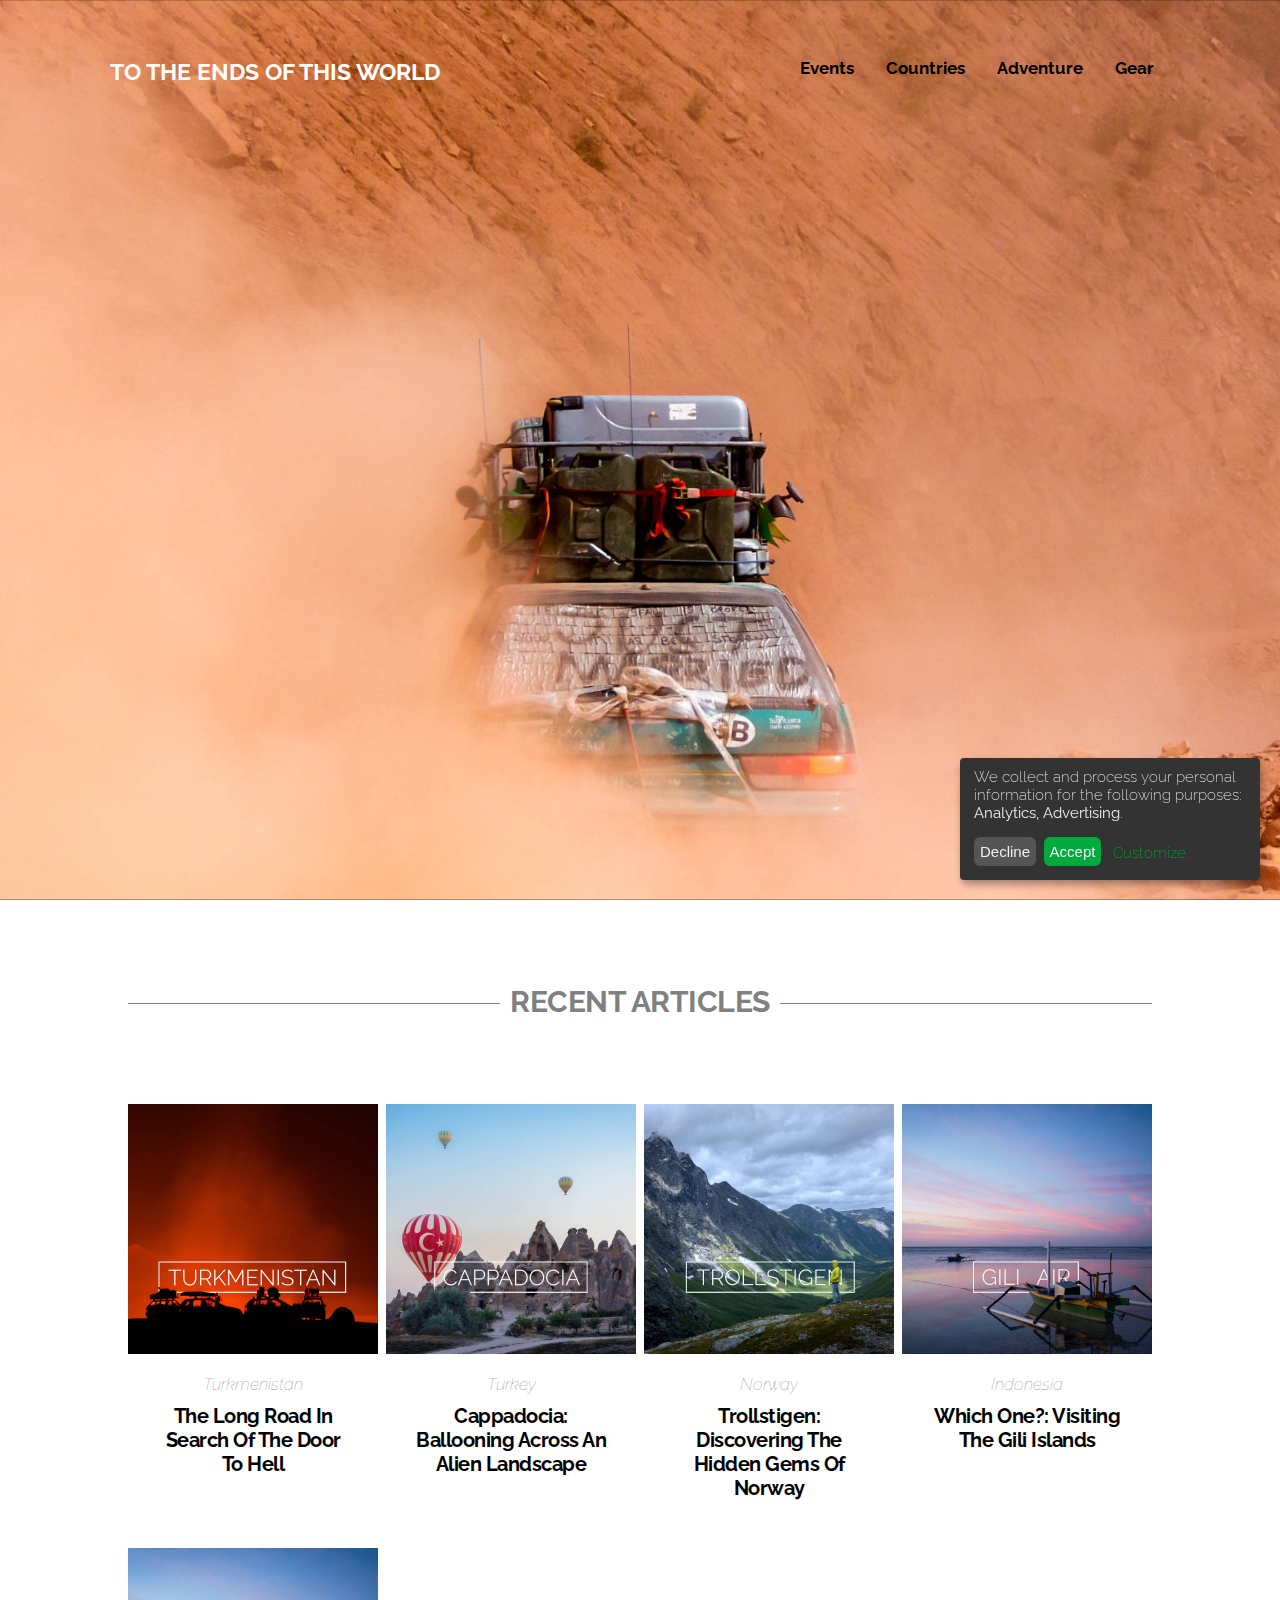
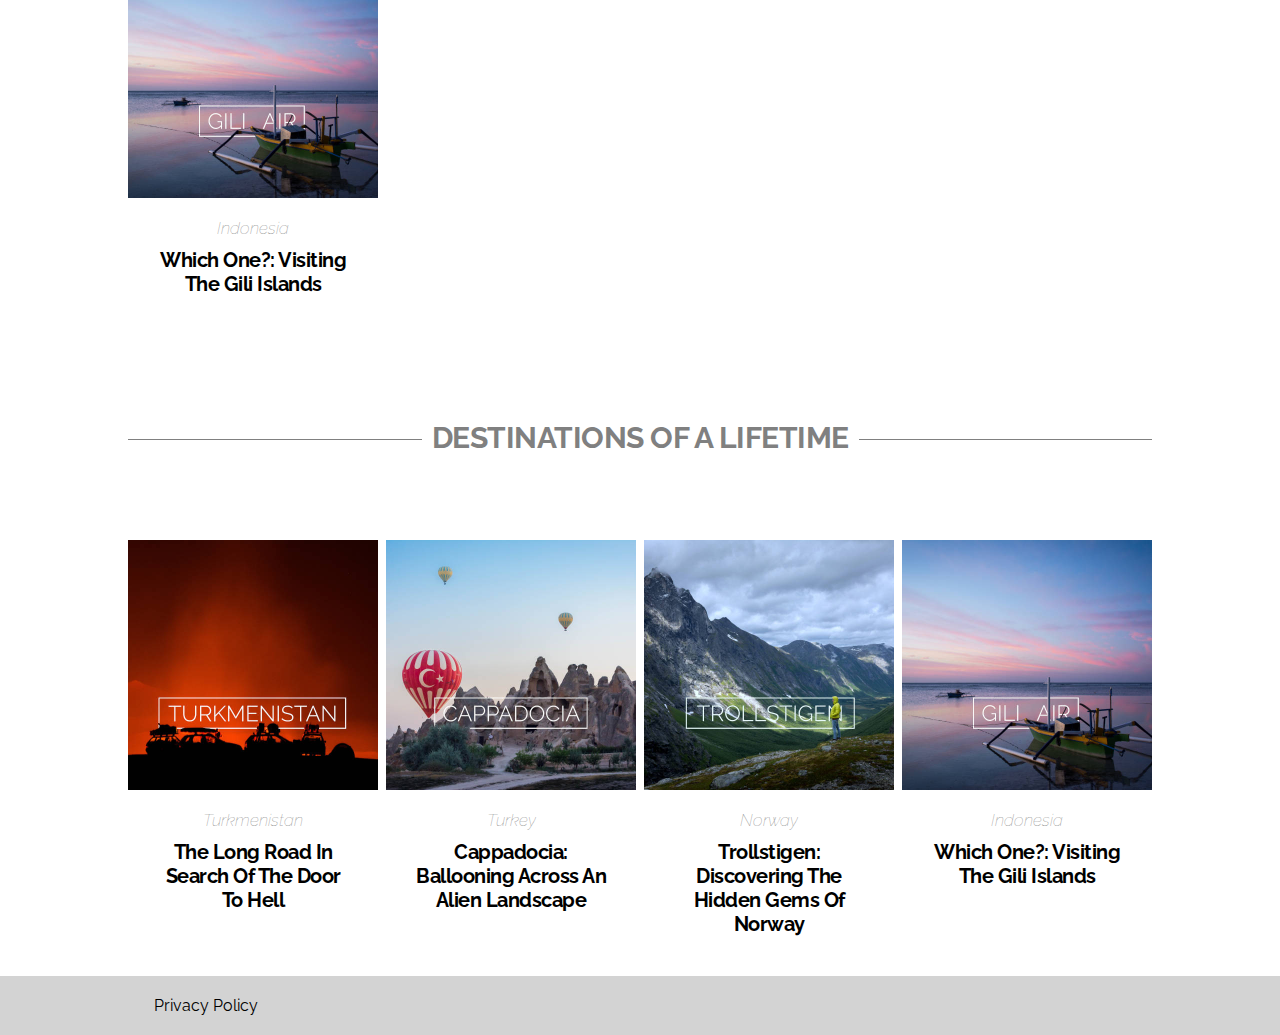
<file: index.html>
<!DOCTYPE html>
<html>
<head>
    
    <!-- Global site tag (gtag.js) - Google Analytics -->
    <script async type="text/plain"
              data-type="text/javascript"
              data-name="googleAnalytics" 
              data-src="https://www.googletagmanager.com/gtag/js?id=UA-96216930-2">
    </script>
    <script>
      window.dataLayer = window.dataLayer || [];
      function gtag(){dataLayer.push(arguments);}
      gtag('js', new Date());

      gtag('config', 'UA-96216930-2');
    </script>
    
    
    
    <title>To The Ends Of This World</title>
    <script defer type="application/javascript" src="config.js"></script>
    <script defer type="application/javascript" src="klaro.js"></script>
    <link rel="stylesheet" type="text/css" href="style.css">
    <link href="https://fonts.googleapis.com/css?family=Raleway:400,700, 500i&display=swap" rel="stylesheet">
    <link rel="stylesheet" href="https://cdnjs.cloudflare.com/ajax/libs/font-awesome/4.7.0/css/font-awesome.min.css">
    <meta charset="utf-8">
    <script data-ad-client="ca-pub-9101788698034894" async src="https://pagead2.googlesyndication.com/pagead/js/adsbygoogle.js"></script>
</head>
    
<body>
    
    <div class="indexNavImage">
        <div class="indexNavImageWrapper" style="background-image: url('Images/ToTheEndsOfThisWorld-alt-2x1.jpg'); background-size: auto 100vh; height: 100vh; background-repeat: no-repeat; background-position: center";>
            
            <div class="logo" >
                <a href="index.html">To the ends of this world</a>
            </div>
            
            <div class="topnav" id="myTopnav">
                <a href="gear.html">Gear</a>
                <a href="adventure.html">Adventure</a>
                <a href="countries.html">Countries</a>
                <a href=".html">Events</a>
                <a href="javascript:void(0);" class="icon" onclick="myFunction()">
                    <i class="fa fa-bars"></i>
                </a>
            </div>

            <script>
                function myFunction() {
                var x = document.getElementById("myTopnav");
                if (x.className === "topnav") {
                    x.className += " responsive";
                } else {
                    x.className = "topnav";
                    }
                }
            </script>   
            
        </div>
    </div>
   
    <div class="content">
        
        <div class="lineText">
            <h1><span>Recent Articles</span></h1>
        </div>
                
        <section class="grid-index">
          <div class="grid-container-index">
           <!--  <div class="grid-index-words">
              <h1 class="index-title">Let's <span>Travel</span></h1>
            </div>-->
            <figure class="grid-index-indiv">
                  <img src="Images/turkmenistan/turkmenistan-square.jpg" alt="">
                  <figcaption>
                        <h2 class="name"></h2>
                  </figcaption>
                  <div class="grid-index-indiv-country">
                        <h2>Turkmenistan</h2>
                  </div>
                  <div class="grid-index-indiv-title">    
                        <h1>The long road in search of the door to hell</h1>
                  </div><!-- 
                  <div class="grid-index-indiv-read">    
                        <h3>READ ON</h3>
                  </div>-->
            </figure>
            <figure class="grid-index-indiv">
                  <img src="Images/Turkey/Cappadocia/Cappadocia-square.jpg" alt="">
                  <figcaption>
                        <h2 class="name"></h2>
                  </figcaption>
                  <div class="grid-index-indiv-country">
                        <h2>turkey</h2>
                  </div>
                  <div class="grid-index-indiv-title">    
                        <h1>Cappadocia: Ballooning across an alien landscape</h1>
                  </div><!-- 
                  <div class="grid-index-indiv-read">    
                        <h3>READ ON</h3>
                  </div>-->
            </figure>
            <figure class="grid-index-indiv">
                  <img src="Images/Norway/Trollstigen/trollstigen-square.jpg" alt="">
                  <figcaption>
                        <h2 class="name"></h2>
                  </figcaption>
                  <div class="grid-index-indiv-country">
                        <h2>Norway</h2>
                  </div>
                  <div class="grid-index-indiv-title">    
                        <h1>Trollstigen: discovering the hidden gems of norway</h1>
                  </div><!-- 
                  <div class="grid-index-indiv-read">    
                        <h3>READ ON</h3>
                  </div>-->
            </figure>
            <figure class="grid-index-indiv">
                  <img src="Images/Indonesia/giliAir/Gili-air-square.jpg" alt="">
                  <figcaption>
                        <h2 class="name"></h2>
                  </figcaption>
                  <div class="grid-index-indiv-country">
                        <h2>Indonesia</h2>
                  </div>
                  <div class="grid-index-indiv-title">    
                        <h1>Which one?: Visiting the gili islands</h1>
                  </div><!-- 
                  <div class="grid-index-indiv-read">    
                        <h3>READ ON</h3>
                  </div>-->
            </figure>
              <figure class="grid-index-indiv">
                  <img src="Images/Indonesia/giliAir/Gili-air-square.jpg" alt="">
                  <figcaption>
                        <h2 class="name"></h2>
                  </figcaption>
                  <div class="grid-index-indiv-country">
                        <h2>Indonesia</h2>
                  </div>
                  <div class="grid-index-indiv-title">    
                        <h1>Which one?: Visiting the gili islands</h1>
                  </div><!-- 
                  <div class="grid-index-indiv-read">    
                        <h3>READ ON</h3>
                  </div>-->
            </figure>
          </div>
        </section>      
              
    </div>
        
    <div class="content"> 
        <div class="lineText">
            <h1><span>Destinations of a Lifetime</span></h1>
        </div>
        
        <section class="grid-index">
          <div class="grid-container-index">
           <!--  <div class="grid-index-words">
              <h1 class="index-title">Let's <span>Travel</span></h1>
            </div>-->
            <figure class="grid-index-indiv">
                  <img src="Images/turkmenistan/turkmenistan-square.jpg" alt="">
                  <figcaption>
                        <h2 class="name"></h2>
                  </figcaption>
                  <div class="grid-index-indiv-country">
                        <h2>Turkmenistan</h2>
                  </div>
                  <div class="grid-index-indiv-title">    
                        <h1>The long road in search of the door to hell</h1>
                  </div><!-- 
                  <div class="grid-index-indiv-read">    
                        <h3>READ ON</h3>
                  </div>-->
            </figure>
            <figure class="grid-index-indiv">
                  <img src="Images/Turkey/Cappadocia/Cappadocia-square.jpg" alt="">
                  <figcaption>
                        <h2 class="name"></h2>
                  </figcaption>
                  <div class="grid-index-indiv-country">
                        <h2>turkey</h2>
                  </div>
                  <div class="grid-index-indiv-title">    
                        <h1>Cappadocia: Ballooning across an alien landscape</h1>
                  </div><!-- 
                  <div class="grid-index-indiv-read">    
                        <h3>READ ON</h3>
                  </div>-->
            </figure>
            <figure class="grid-index-indiv">
                  <img src="Images/Norway/Trollstigen/trollstigen-square.jpg" alt="">
                  <figcaption>
                        <h2 class="name"></h2>
                  </figcaption>
                  <div class="grid-index-indiv-country">
                        <h2>Norway</h2>
                  </div>
                  <div class="grid-index-indiv-title">    
                        <h1>Trollstigen: discovering the hidden gems of norway</h1>
                  </div><!-- 
                  <div class="grid-index-indiv-read">    
                        <h3>READ ON</h3>
                  </div>-->
            </figure>
            <figure class="grid-index-indiv">
                  <img src="Images/Indonesia/giliAir/Gili-air-square.jpg" alt="">
                  <figcaption>
                        <h2 class="name"></h2>
                  </figcaption>
                  <div class="grid-index-indiv-country">
                        <h2>Indonesia</h2>
                  </div>
                  <div class="grid-index-indiv-title">    
                        <h1>Which one?: Visiting the gili islands</h1>
                  </div><!-- 
                  <div class="grid-index-indiv-read">    
                        <h3>READ ON</h3>
                  </div>-->
            </figure>
          </div>
        </section>
    </div>
    
    <!--
    <div class="indexImage">
        <div class="indexImageWrapper">
            <a href="#"><img src="Images/turkmenistan/turkmenistan-short-no-text.png" alt="Turkmenistan"></a>
        </div>
        <div class="indexImageSectionTextOverlay">
            <h1>But I must explain to you how all this mistaken idea of denouncing pleasure and praising pain was born and I will give you a complete account of the system, and expound the actual teachings of the great explorer of the truth, the master-builder of human happiness. No one rejects, dislikes, or avoids pleasure itself, because it is pleasure, but because those who do not know how to pursue pleasure rationally encounter consequences that are extremely painful. Nor again is there anyone who loves or pursues or desires to obtain pain of itself, because it is pain, but because occasionally circumstances occur in which toil and pain can procure him some great pleasure. To take a trivial example, which of us...</h1>
        </div>
        <div class="indexImageSectionText">
            <h1>Turkmenistan: The long road in search of the door to hell</h1>
        </div>
    </div>
  
          -->      
    
 
<div class="footer">
    <div class="footerNav" id="myFooterNav">
        <a href="privacy.html">Privacy Policy</a>
    </div>
</div>
    
</body>
</html>
</file>
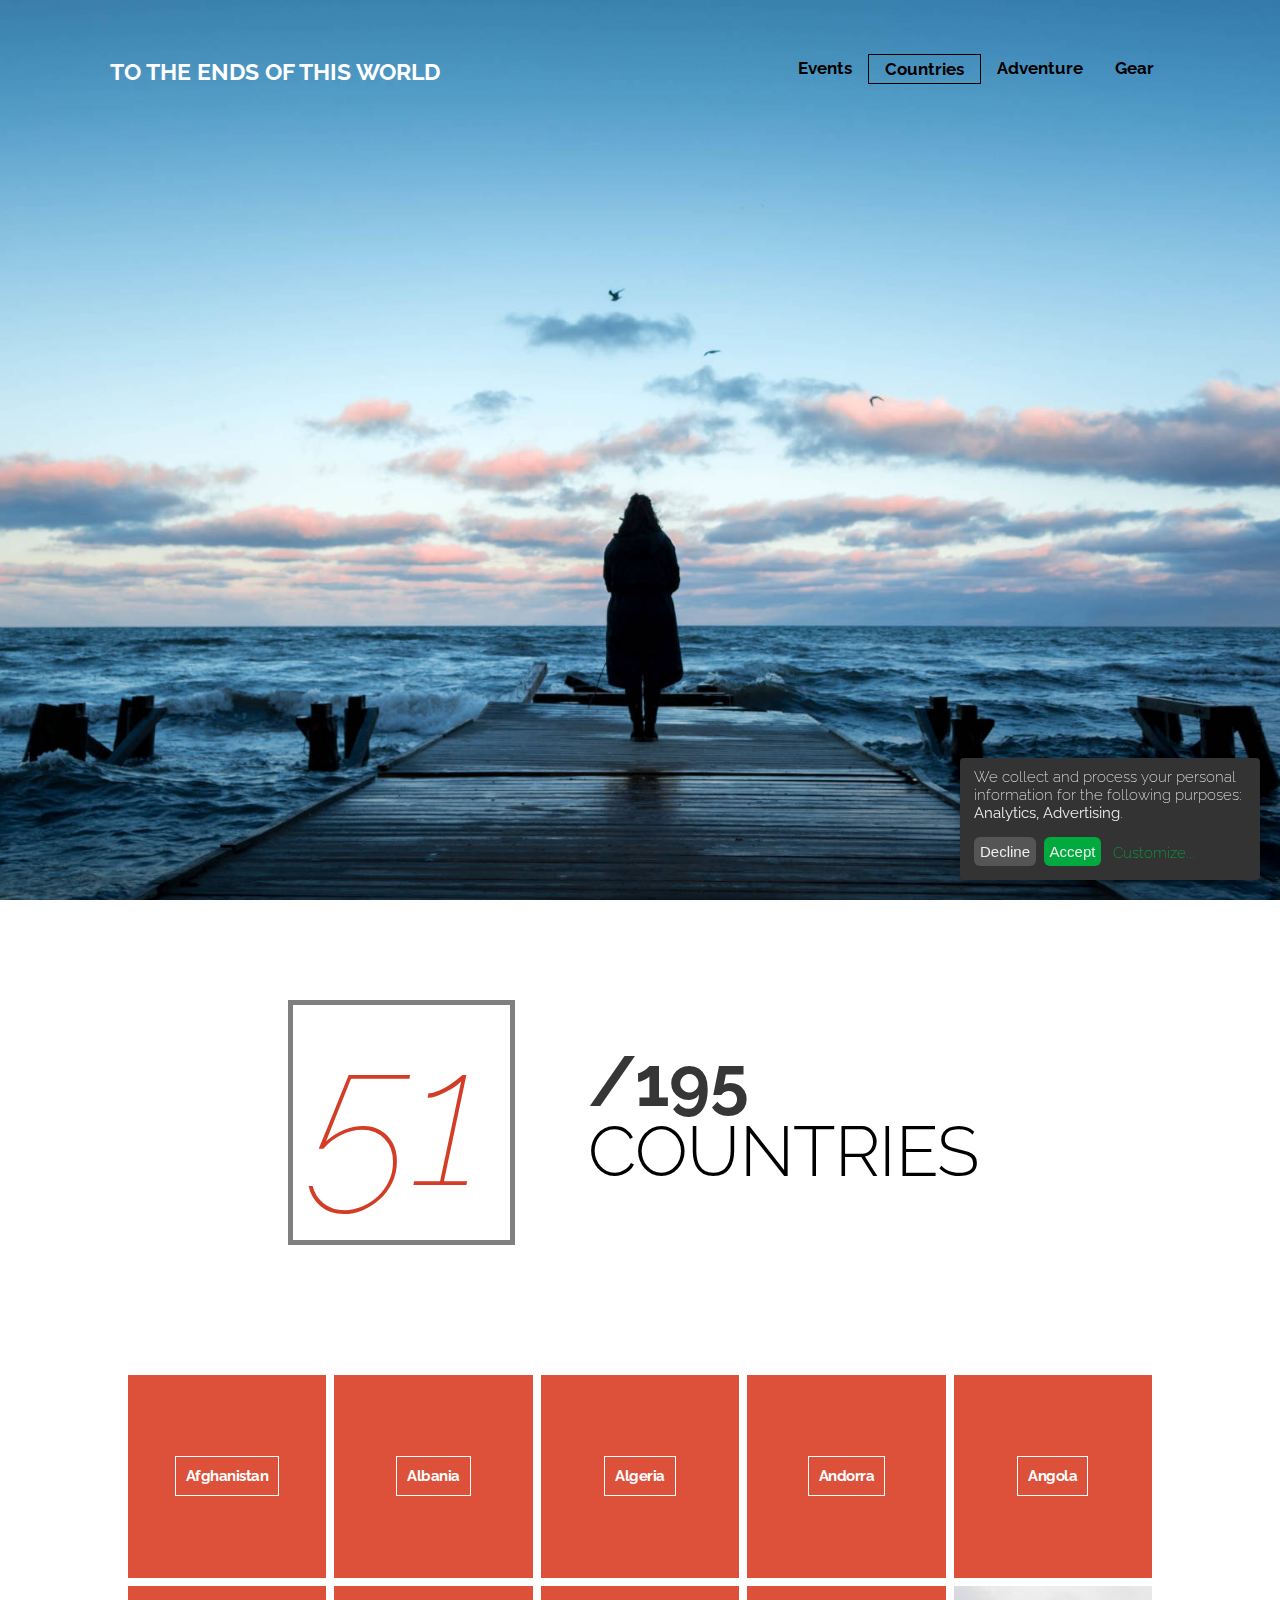
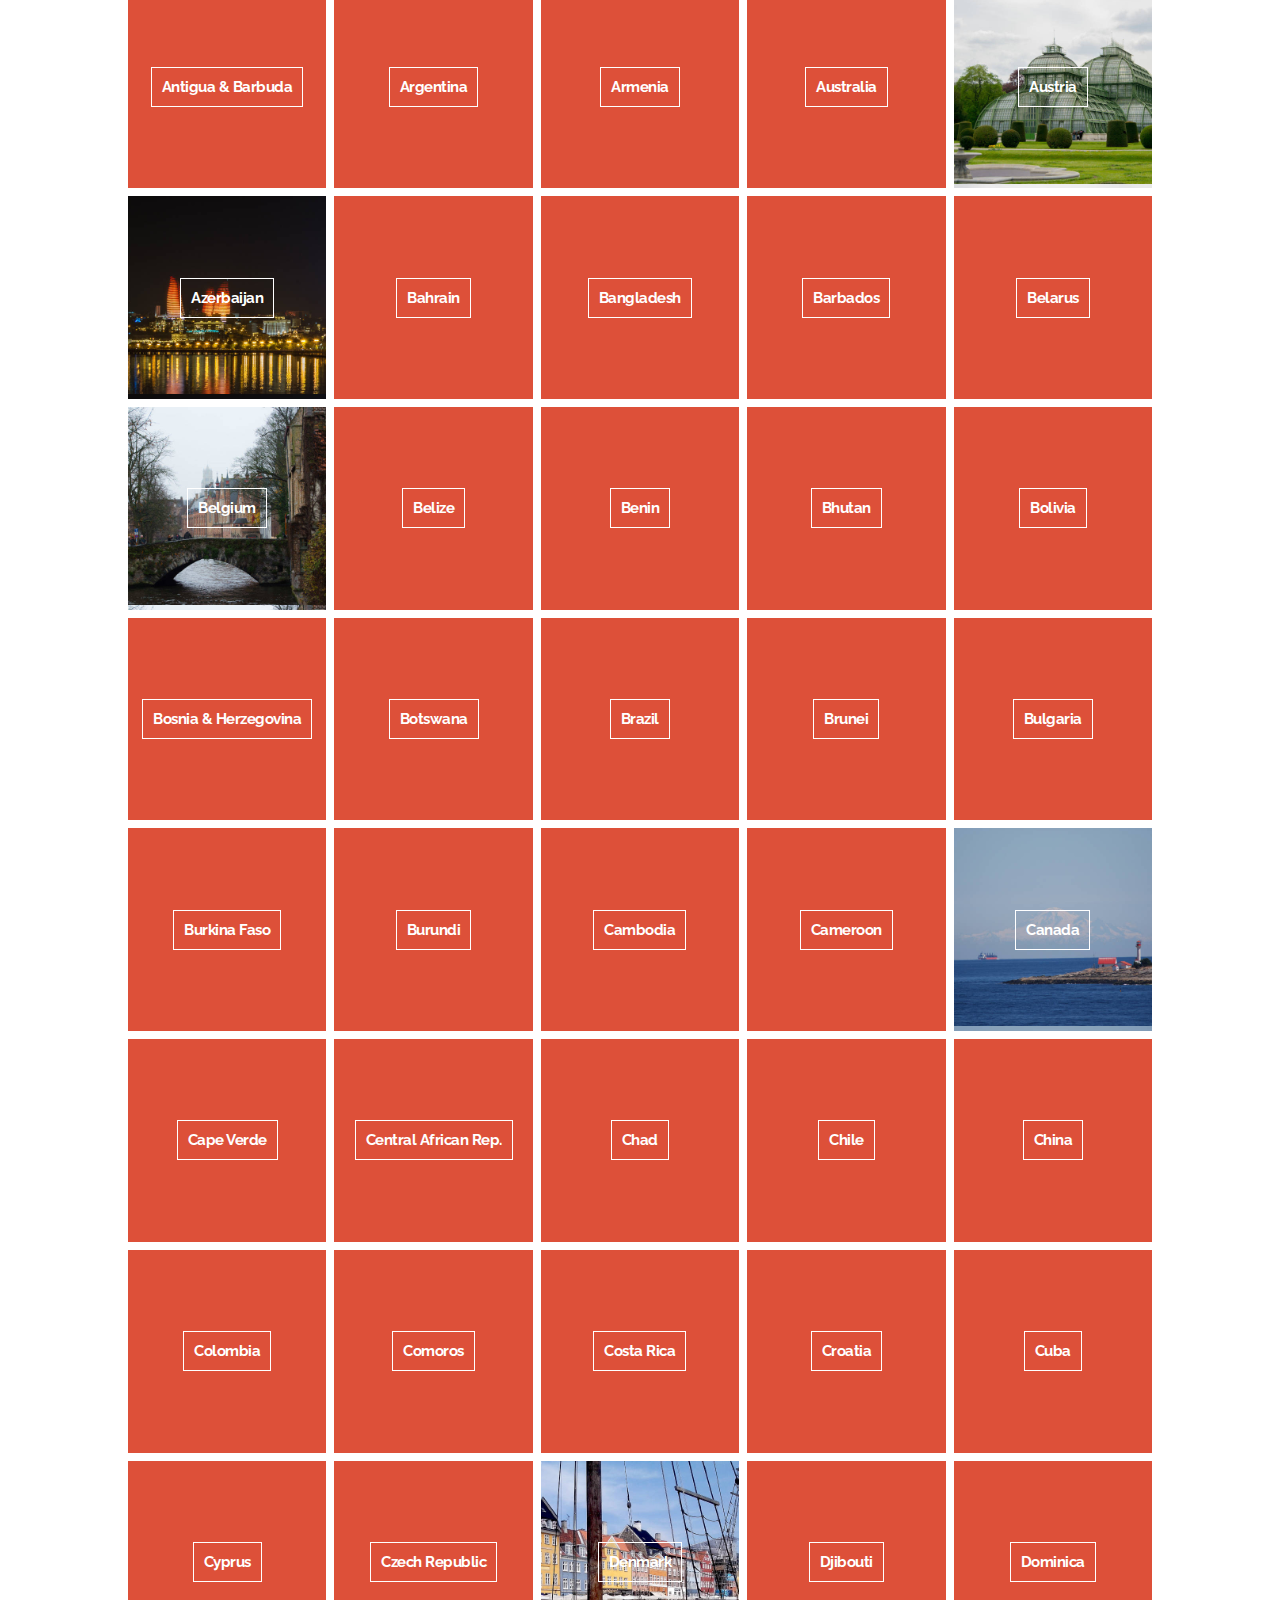
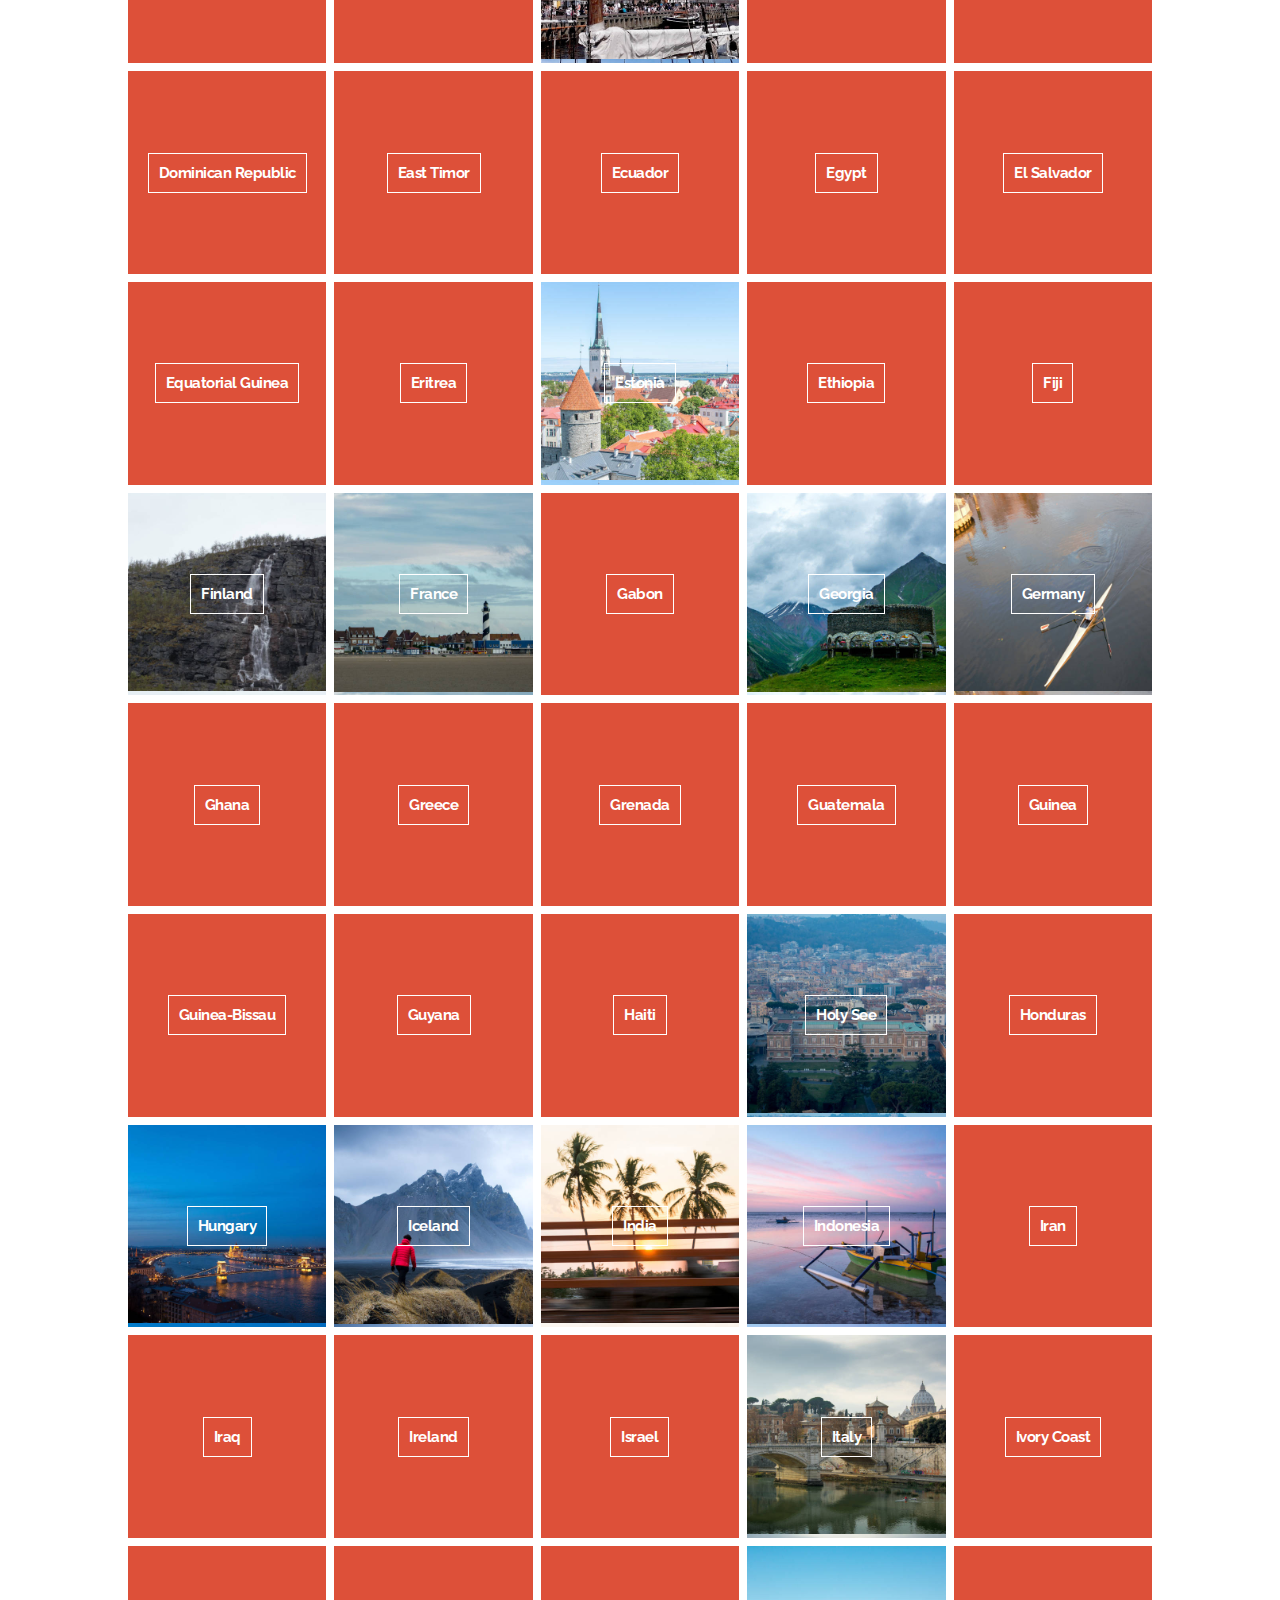
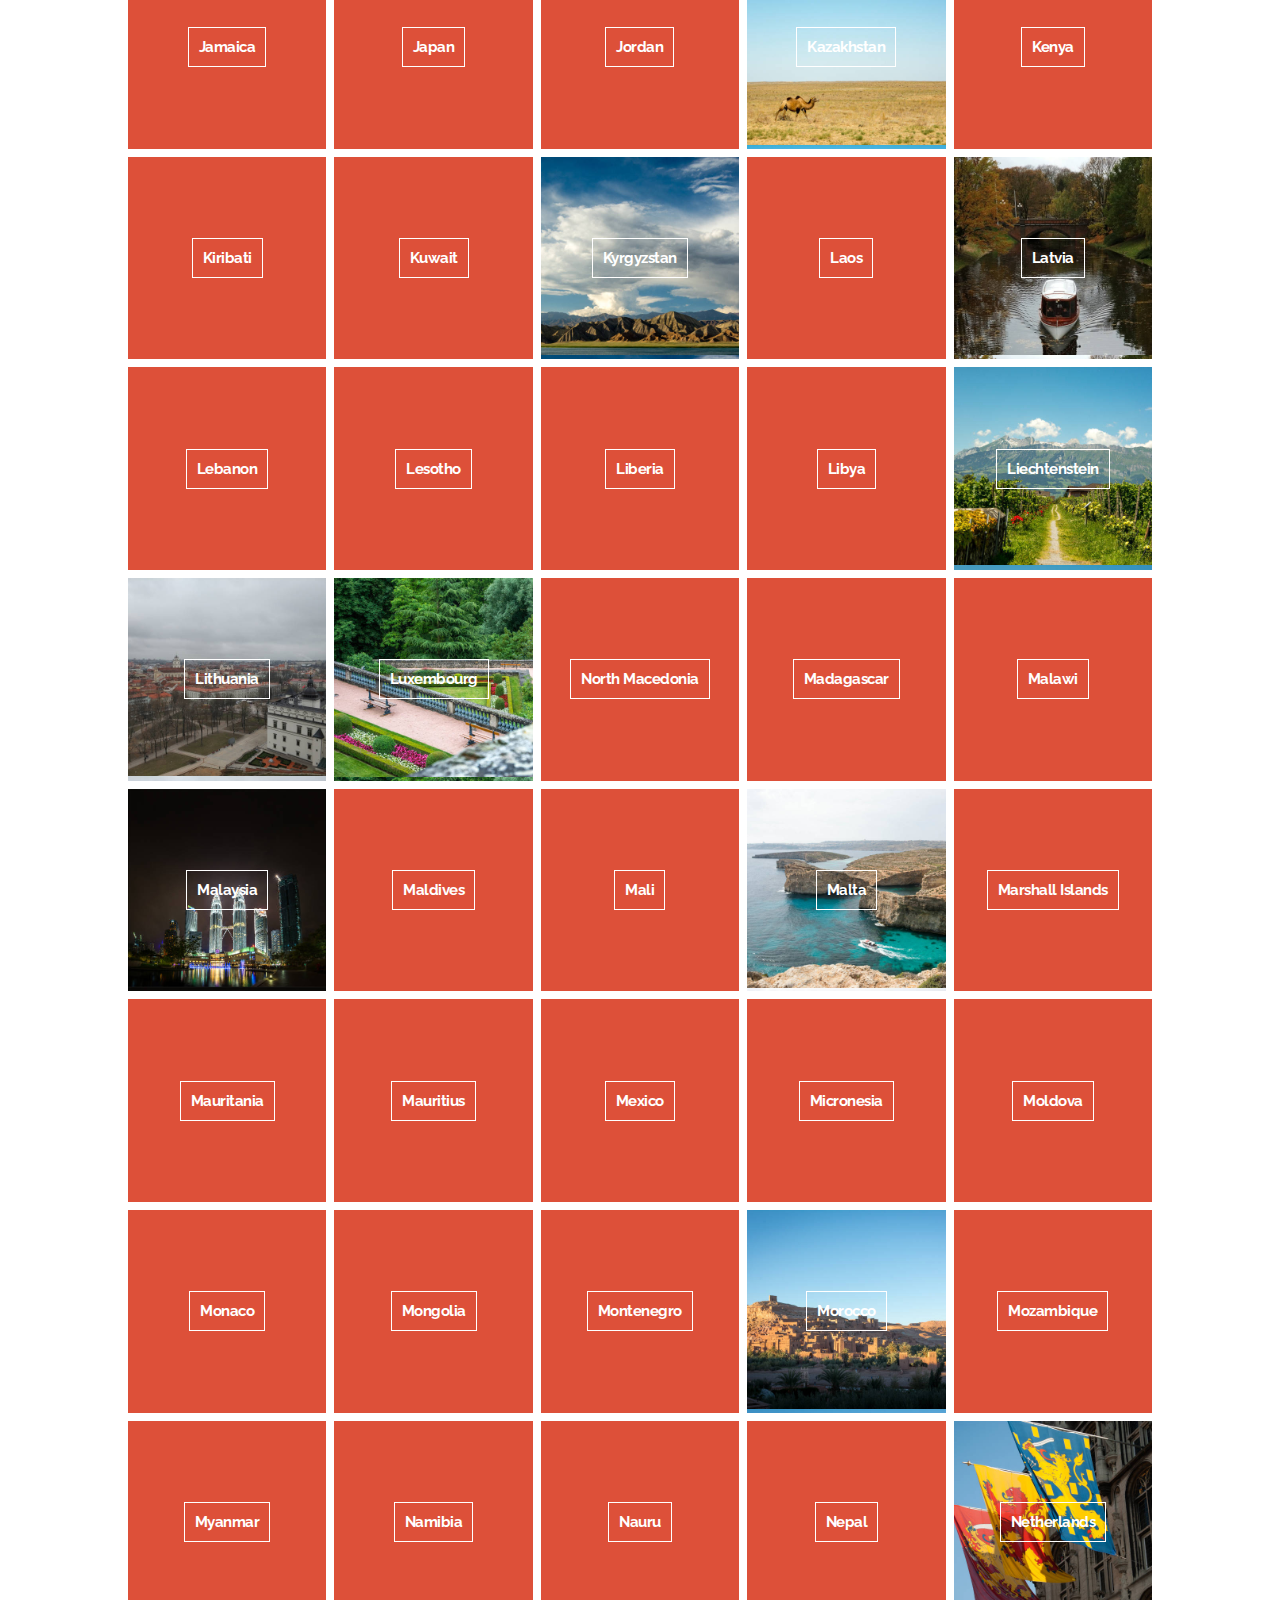
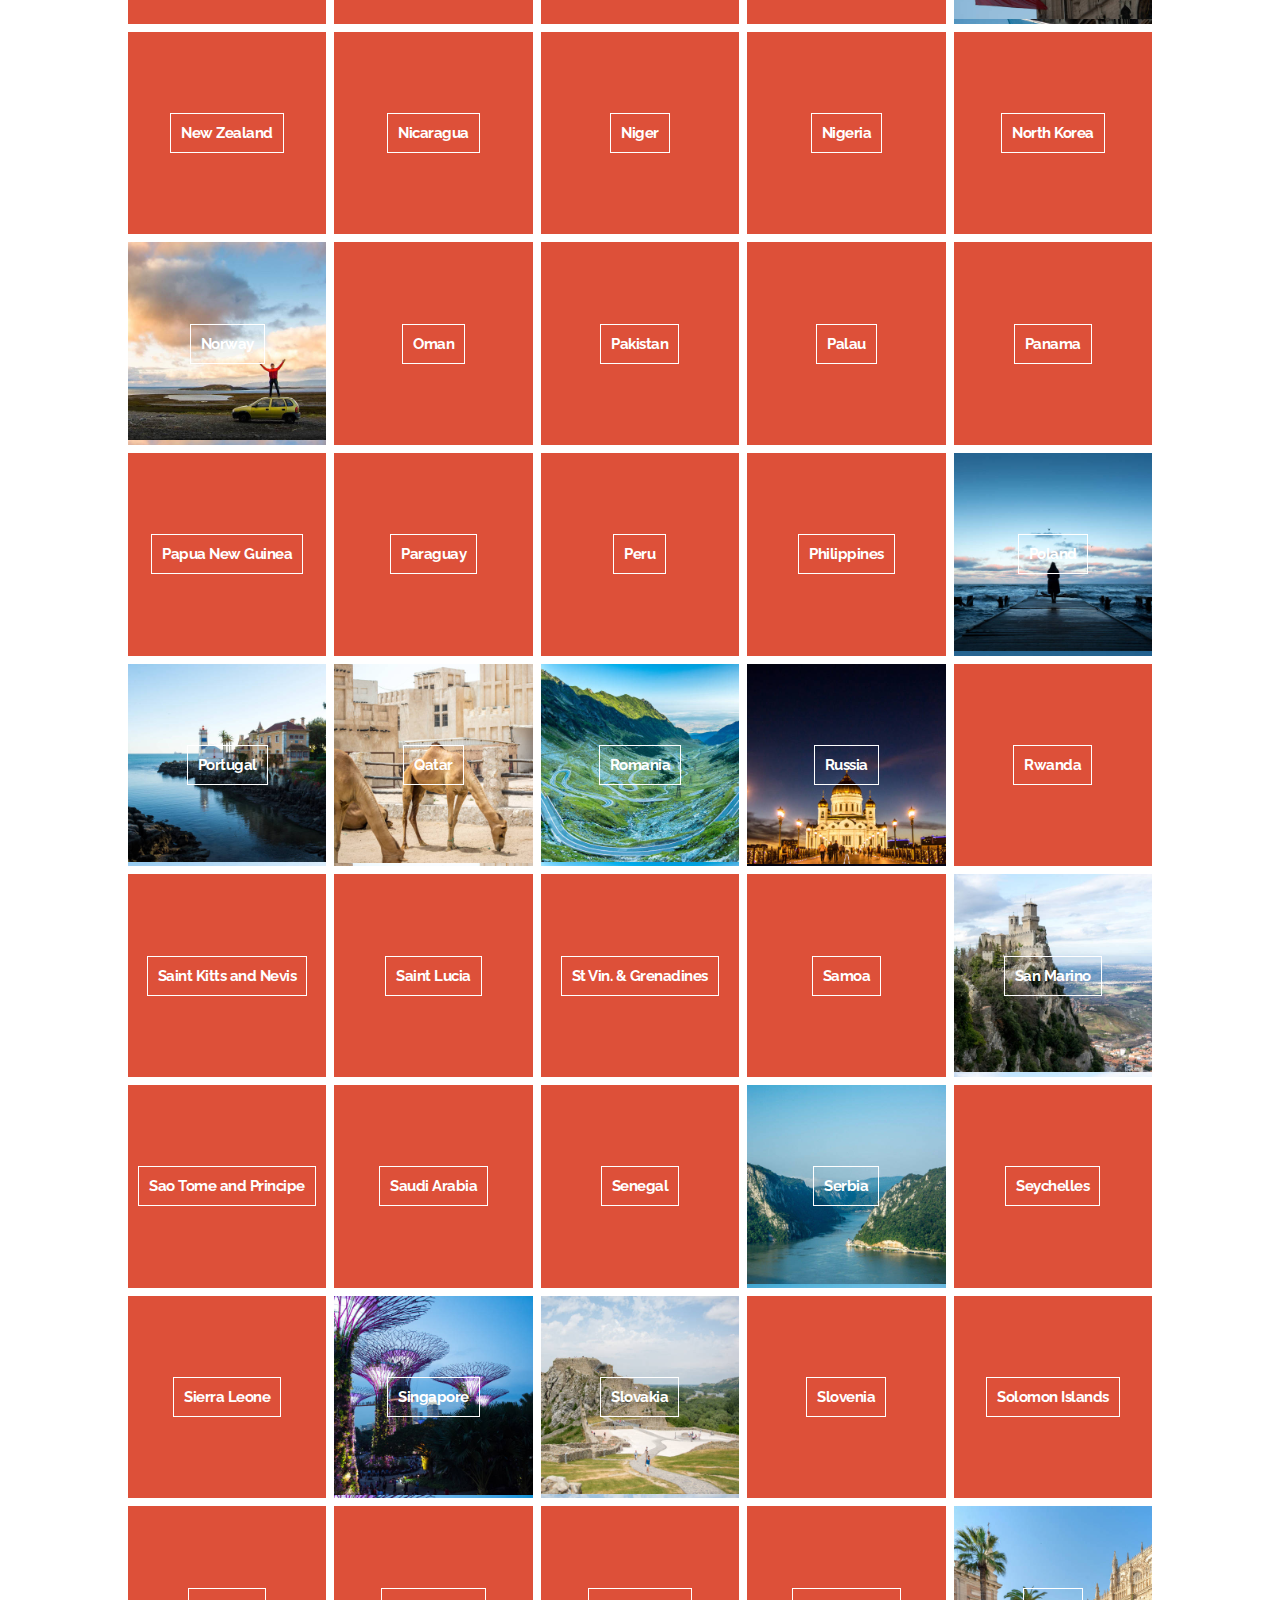
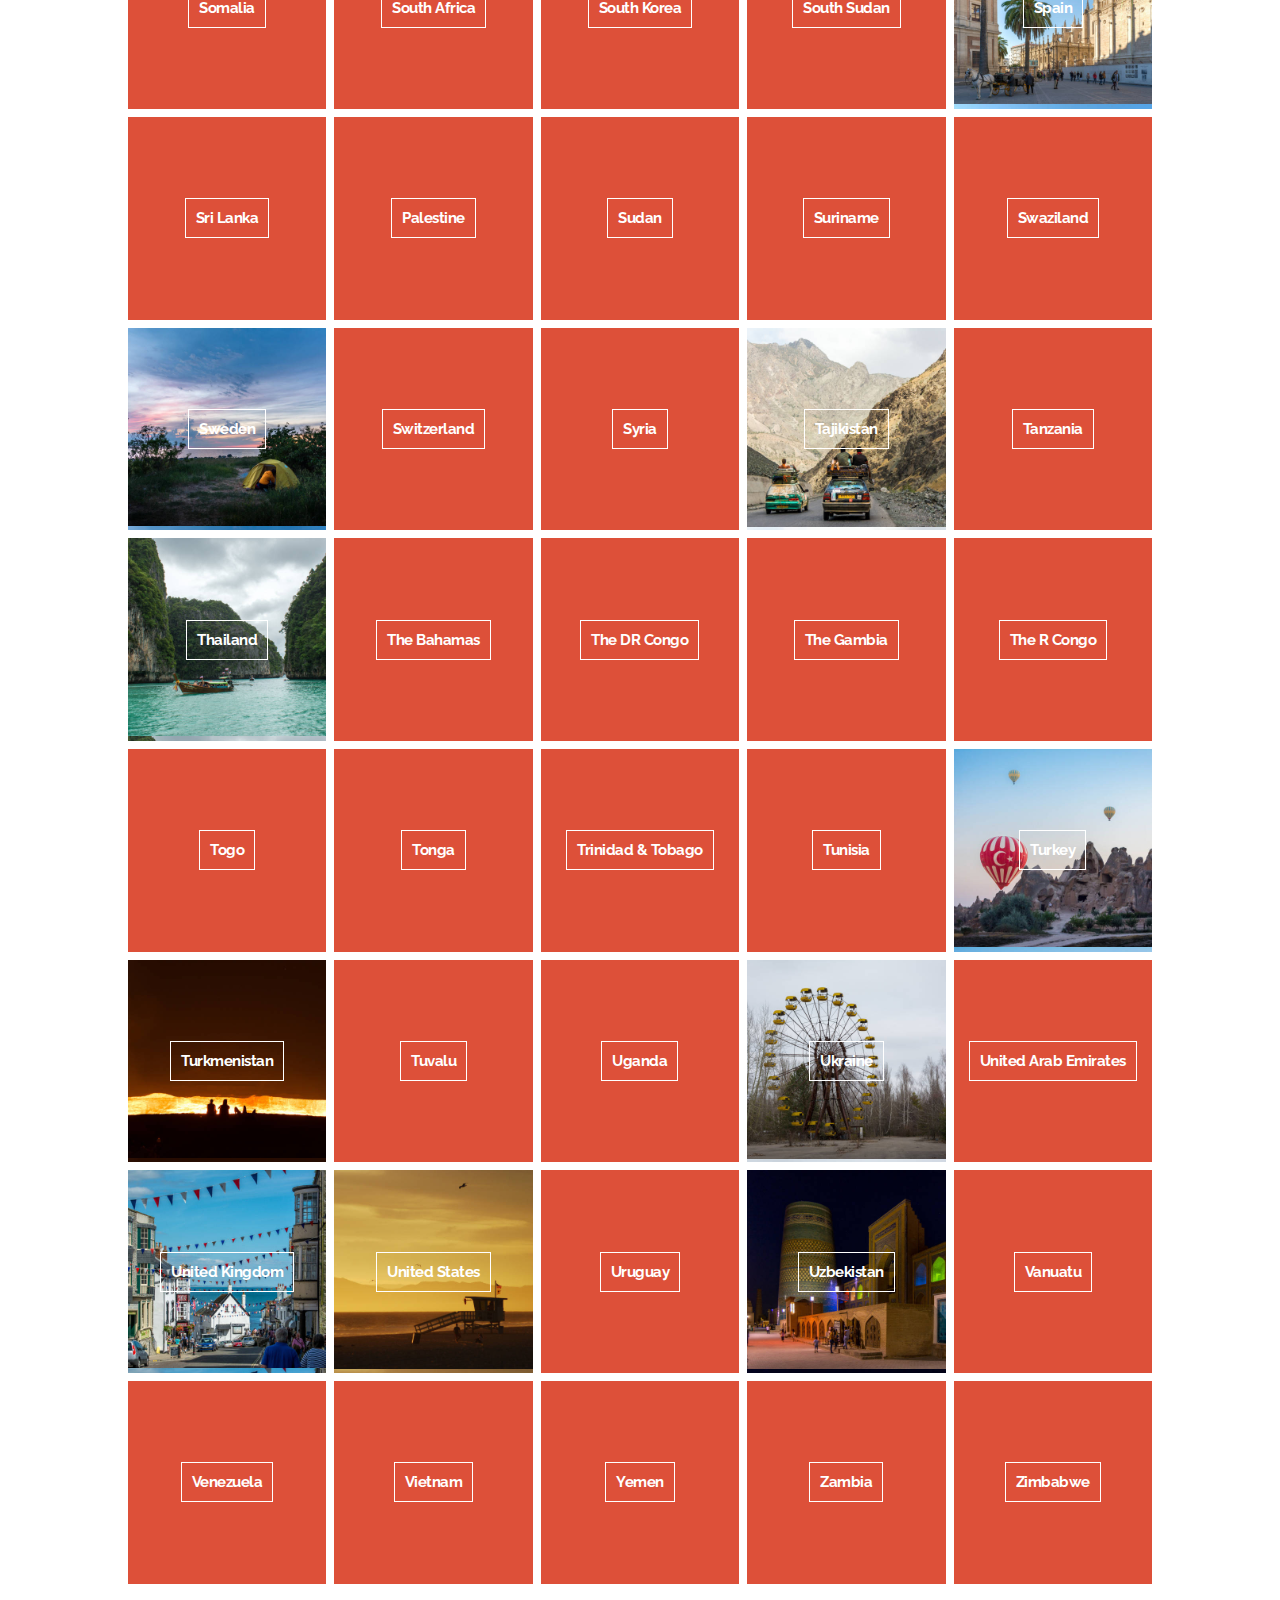
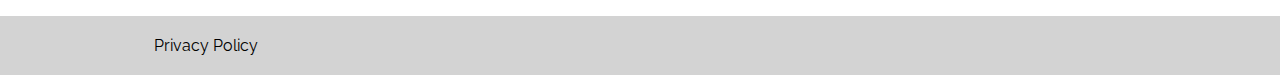
<file: countries.html>
<!DOCTYPE htmnl>
<html>
<head>
    
    <!-- Global site tag (gtag.js) - Google Analytics -->
    <script async type="text/plain"
              data-type="text/javascript"
              data-name="googleAnalytics" 
              data-src="https://www.googletagmanager.com/gtag/js?id=UA-96216930-2">
    </script>
    <script>
      window.dataLayer = window.dataLayer || [];
      function gtag(){dataLayer.push(arguments);}
      gtag('js', new Date());

      gtag('config', 'UA-96216930-2');
    </script>
    
    
    
    <title>To The Ends Of This World</title>
    <script defer type="application/javascript" src="config.js"></script>
    <script defer type="application/javascript" src="klaro.js"></script>
    <link rel="stylesheet" type="text/css" href="style.css">
    <link href="https://fonts.googleapis.com/css?family=Raleway:400,700, 500i&display=swap" rel="stylesheet">
    <link rel="stylesheet" href="https://cdnjs.cloudflare.com/ajax/libs/font-awesome/4.7.0/css/font-awesome.min.css">
    <meta charset="utf-8">
    <script data-ad-client="ca-pub-9101788698034894" async src="https://pagead2.googlesyndication.com/pagead/js/adsbygoogle.js"></script>
</head>
    
<body>

    
 <div class="indexNavImage">
        <div class="indexNavImageWrapper" style="background-image: url('Images/countries/countries.jpg'); background-size: auto 100vh; height: 100vh; background-repeat: no-repeat; background-position: center";>
            
            <div class="logo" >
                <a href="index.html">To the ends of this world</a>
            </div>
            
            <div class="topnav" id="myTopnav">
                <a href="gear.html">Gear</a>
                <a href="adventure.html">Adventure</a>
                <a href="countries.html"  class="active">Countries</a>
                <a href="events.html">Events</a>
                <a href="javascript:void(0);" class="icon" onclick="myFunction()">
                    <i class="fa fa-bars"></i>
                </a>
            </div>

            <script>
                function myFunction() {
                var x = document.getElementById("myTopnav");
                if (x.className === "topnav") {
                    x.className += " responsive";
                } else {
                    x.className = "topnav";
                    }
                }
            </script>   
            
        </div>
    </div>
    
<!--     
    
    <div class="indexNavImage">
        <div class="indexNavImageWrapper">
            
            <div class="logoLight" >
                <a href="index.html">To the ends of this world</a>
            </div>
            
            <div class="topnavLight" id="myTopnav">
                <a href="index.html" class="activeLight">Home</a>
                <a href="adventure.html">Adventure</a>
                <a href="countries.html">Countries</a>
                <a href="destinations.html">Destinations</a>
                <a href="javascript:void(0);" class="iconLight" onclick="myFunction()">
                    <i class="fa fa-bars"></i>
                </a>
            </div>

            <script>
                function myFunction() {
                var x = document.getElementById("myTopnav");
                if (x.className === "topnavLight") {
                    x.className += " responsiveLight";
                } else {
                    x.className = "topnavLight";
                    }
                }
            </script>   
            
        </div>
    </div>

    <div class="imageSection">
        <div class="countriesImageSectionWrapper">
            <a href="#"><img src="Images/World_Map.png" alt="To The Ends Of This World Logo" style="max-width:100%;"></a>
        </div>
    </div>
-->
    
    <div class="content">
        
        
        <div class=number-of-countries>
            <div class=number-of-countries-number>
                <h1>51</h1>
            </div>
            <div class=number-of-countries-total>
                <h1>/195</h1>
            </div>
            <div class=number-of-countries-countries>
                <h1>COUNTRIES</h1>
            </div>   
        </div>
        
        
        <section class="grid-countries">
            <div class="grid-container-countries">

<div class=emptyCountries>
     <h1>Afghanistan</h1>
</div>    
                
<div class=emptyCountries>
     <h1>Albania</h1>
</div>

<div class=emptyCountries>
     <h1>Algeria</h1>
</div>

<div class=emptyCountries>
     <h1>Andorra</h1>
</div>

<div class=emptyCountries>
     <h1>Angola</h1>
</div>

<div class=emptyCountries>
     <h1>Antigua & Barbuda</h1>
</div>

<div class=emptyCountries>
     <h1>Argentina</h1>
</div>

<div class=emptyCountries>
     <h1>Armenia</h1>
</div>

<div class=emptyCountries>
     <h1>Australia</h1>
</div>

<div class=emptyCountries style="background-image: url('Images/countries/austria-500x500.jpg'); background-size: contain">
     <h1>Austria</h1>
</div>

<div class=emptyCountries style="background-image: url('Images/countries/azerbaijan-500x500.jpg'); background-size: contain">
     <h1>Azerbaijan</h1>
</div>

<div class=emptyCountries>
     <h1>Bahrain</h1>
</div>

<div class=emptyCountries>
     <h1>Bangladesh</h1>
</div>

<div class=emptyCountries>
     <h1>Barbados</h1>
</div>

<div class=emptyCountries>
     <h1>Belarus</h1>
</div>

<div class=emptyCountries style="background-image: url('Images/countries/belgium-500x500.jpg'); background-size: contain">
     <h1>Belgium</h1>
</div>

<div class=emptyCountries>
     <h1>Belize</h1>
</div>

<div class=emptyCountries>
     <h1>Benin</h1>
</div>

<div class=emptyCountries>
     <h1>Bhutan</h1>
</div>

<div class=emptyCountries>
     <h1>Bolivia</h1>
</div>

<div class=emptyCountries>
     <h1>Bosnia & Herzegovina</h1>
</div>

<div class=emptyCountries>
     <h1>Botswana</h1>
</div>

<div class=emptyCountries>
     <h1>Brazil</h1>
</div>

<div class=emptyCountries>
     <h1>Brunei</h1>
</div>

                <!-- Missing Bulgaria Picture-->
<div class=emptyCountries>
     <h1>Bulgaria</h1>
</div>

<div class=emptyCountries>
     <h1>Burkina Faso</h1>
</div>

<div class=emptyCountries>
     <h1>Burundi</h1>
</div>

<div class=emptyCountries>
     <h1>Cambodia</h1>
</div>

<div class=emptyCountries>
     <h1>Cameroon</h1>
</div>

<div class=emptyCountries style="background-image: url('Images/countries/canada-500x500.jpg'); background-size: contain">
     <h1>Canada</h1>
</div>

<div class=emptyCountries>
     <h1>Cape Verde</h1>
</div>

<div class=emptyCountries>
     <h1>Central African Rep.</h1>
</div>

<div class=emptyCountries>
     <h1>Chad</h1>
</div>

<div class=emptyCountries>
     <h1>Chile</h1>
</div>

<div class=emptyCountries>
     <h1>China</h1>
</div>

<div class=emptyCountries>
     <h1>Colombia</h1>
</div>

<div class=emptyCountries>
     <h1>Comoros</h1>
</div>

<div class=emptyCountries>
     <h1>Costa Rica</h1>
</div>

<div class=emptyCountries>
     <h1>Croatia</h1>
</div>

<div class=emptyCountries>
     <h1>Cuba</h1>
</div>

<div class=emptyCountries>
     <h1>Cyprus</h1>
</div>

                    <!-- Missing Czech Republic Picture-->
<div class=emptyCountries>
     <h1>Czech Republic</h1>
</div>

<div class=emptyCountries style="background-image: url('Images/countries/denmark-500x500.jpg'); background-size: contain">
     <h1>Denmark</h1>
</div>

<div class=emptyCountries>
     <h1>Djibouti</h1>
</div>

<div class=emptyCountries>
     <h1>Dominica</h1>
</div>

<div class=emptyCountries>
     <h1>Dominican Republic</h1>
</div>

<div class=emptyCountries>
     <h1>East Timor</h1>
</div>

<div class=emptyCountries>
     <h1>Ecuador</h1>
</div>

<div class=emptyCountries>
     <h1>Egypt</h1>
</div>

<div class=emptyCountries>
     <h1>El Salvador</h1>
</div>

<div class=emptyCountries>
     <h1>Equatorial Guinea</h1>
</div>

<div class=emptyCountries>
     <h1>Eritrea</h1>
</div>

<div class=emptyCountries style="background-image: url('Images/countries/estonia-500x500.jpg'); background-size: contain">
     <h1>Estonia</h1>
</div>

<div class=emptyCountries>
     <h1>Ethiopia</h1>
</div>

<div class=emptyCountries>
     <h1>Fiji</h1>
</div>

<div class=emptyCountries style="background-image: url('Images/countries/finland2-500x500.jpg'); background-size: contain">
     <h1>Finland</h1>
</div>

<div class=emptyCountries style="background-image: url('Images/countries/france-500x500.jpg'); background-size: contain">
     <h1>France</h1>
</div>

<div class=emptyCountries>
     <h1>Gabon</h1>
</div>

<div class=emptyCountries style="background-image: url('Images/countries/georgia-500x500.jpg'); background-size: contain">
     <h1>Georgia</h1>
</div>

<div class=emptyCountries style="background-image: url('Images/countries/germany-500x500.jpg'); background-size: contain">
     <h1>Germany</h1>
</div>

<div class=emptyCountries>
     <h1>Ghana</h1>
</div>

<div class=emptyCountries>
     <h1>Greece</h1>
</div>

<div class=emptyCountries>
     <h1>Grenada</h1>
</div>

<div class=emptyCountries>
     <h1>Guatemala</h1>
</div>

<div class=emptyCountries>
     <h1>Guinea</h1>
</div>

<div class=emptyCountries>
     <h1>Guinea-Bissau</h1>
</div>

<div class=emptyCountries>
     <h1>Guyana</h1>
</div>

<div class=emptyCountries>
     <h1>Haiti</h1>
</div>

<div class=emptyCountries style="background-image: url('Images/countries/holy-see-500x500.jpg'); background-size: contain">
     <h1>Holy See</h1>
</div>

<div class=emptyCountries>
     <h1>Honduras</h1>
</div>

<div class=emptyCountries style="background-image: url('Images/countries/hungary-500x500.jpg'); background-size: contain">
     <h1>Hungary</h1>
</div>

<div class=emptyCountries style="background-image: url('Images/countries/iceland2-500x500.jpg'); background-size: contain">
     <h1>Iceland</h1>
</div>

<div class=emptyCountries style="background-image: url('Images/countries/india2-500x500.jpg'); background-size: contain">
     <h1>India</h1>
</div>

<div class=emptyCountries style="background-image: url('Images/countries/indonesia-500x500.jpg'); background-size: contain">
     <h1>Indonesia</h1>
</div>

<div class=emptyCountries>
     <h1>Iran</h1>
</div>

<div class=emptyCountries>
     <h1>Iraq</h1>
</div>

<div class=emptyCountries>
     <h1>Ireland</h1>
</div>

<div class=emptyCountries>
     <h1>Israel</h1>
</div>

<div class=emptyCountries style="background-image: url('Images/countries/italy-500x500.jpg'); background-size: contain">
     <h1>Italy</h1>
</div>

<div class=emptyCountries>
     <h1>Ivory Coast</h1>
</div>

<div class=emptyCountries>
     <h1>Jamaica</h1>
</div>

<div class=emptyCountries>
     <h1>Japan</h1>
</div>

<div class=emptyCountries>
     <h1>Jordan</h1>
</div>

<div class=emptyCountries style="background-image: url('Images/countries/kazakhstan-500x500.jpg'); background-size: contain">
     <h1>Kazakhstan</h1>
</div>

<div class=emptyCountries>
     <h1>Kenya</h1>
</div>

<div class=emptyCountries>
     <h1>Kiribati</h1>
</div>

<div class=emptyCountries>
     <h1>Kuwait</h1>
</div>

<div class=emptyCountries style="background-image: url('Images/countries/kyrgyzstan-500x500.jpg'); background-size: contain">
     <h1>Kyrgyzstan</h1>
</div>

<div class=emptyCountries>
     <h1>Laos</h1>
</div>

<div class=emptyCountries style="background-image: url('Images/countries/latvia-500x500.jpg'); background-size: contain">
     <h1>Latvia</h1>
</div>

<div class=emptyCountries>
     <h1>Lebanon</h1>
</div>

<div class=emptyCountries>
     <h1>Lesotho</h1>
</div>

<div class=emptyCountries>
     <h1>Liberia</h1>
</div>

<div class=emptyCountries>
     <h1>Libya</h1>
</div>

<div class=emptyCountries style="background-image: url('Images/countries/liechtenstein-500x500.jpg'); background-size: contain">
     <h1>Liechtenstein</h1>
</div>

<div class=emptyCountries style="background-image: url('Images/countries/lithuania-500x500.jpg'); background-size: contain">
     <h1>Lithuania</h1>
</div>

<div class=emptyCountries style="background-image: url('Images/countries/luxembourg-500x500.jpg'); background-size: contain">
     <h1>Luxembourg</h1>
</div>

<div class=emptyCountries>
     <h1>North Macedonia</h1>
</div>

<div class=emptyCountries>
     <h1>Madagascar</h1>
</div>

<div class=emptyCountries>
     <h1>Malawi</h1>
</div>

<div class=emptyCountries style="background-image: url('Images/countries/malaysia-500x500.jpg'); background-size: contain">
     <h1>Malaysia</h1>
</div>

<div class=emptyCountries>
     <h1>Maldives</h1>
</div>

<div class=emptyCountries>
     <h1>Mali</h1>
</div>

<div class=emptyCountries style="background-image: url('Images/countries/malta-500x500.jpg'); background-size: contain">
     <h1>Malta</h1>
</div>

<div class=emptyCountries>
     <h1>Marshall Islands</h1>
</div>

<div class=emptyCountries>
     <h1>Mauritania</h1>
</div>

<div class=emptyCountries>
     <h1>Mauritius</h1>
</div>

                <!-- Missing Mexico Picture-->
<div class=emptyCountries>
     <h1>Mexico</h1>
</div>

<div class=emptyCountries>
     <h1>Micronesia</h1>
</div>

<div class=emptyCountries>
     <h1>Moldova</h1>
</div>

<div class=emptyCountries>
     <h1>Monaco</h1>
</div>

<div class=emptyCountries>
     <h1>Mongolia</h1>
</div>

<div class=emptyCountries>
     <h1>Montenegro</h1>
</div>

<div class=emptyCountries style="background-image: url('Images/countries/morocco-500x500.jpg'); background-size: contain">
     <h1>Morocco</h1>
</div>

<div class=emptyCountries>
     <h1>Mozambique</h1>
</div>

<div class=emptyCountries>
     <h1>Myanmar</h1>
</div>

<div class=emptyCountries>
     <h1>Namibia</h1>
</div>

<div class=emptyCountries>
     <h1>Nauru</h1>
</div>

<div class=emptyCountries>
     <h1>Nepal</h1>
</div>

<div class=emptyCountries style="background-image: url('Images/countries/netherlands-500x500.jpg'); background-size: contain">
     <h1>Netherlands</h1>
</div>

<div class=emptyCountries>
     <h1>New Zealand</h1>
</div>

<div class=emptyCountries>
     <h1>Nicaragua</h1>
</div>

<div class=emptyCountries>
     <h1>Niger</h1>
</div>

<div class=emptyCountries>
     <h1>Nigeria</h1>
</div>

<div class=emptyCountries>
     <h1>North Korea</h1>
</div>

<a href="norway.html">               
    <div class=emptyCountries style="background-image: url('Images/countries/norway-500x500.jpg'); background-size: contain">
         <h1>Norway</h1>
    </div>
</a>
                
<div class=emptyCountries>
     <h1>Oman</h1>
</div>

<div class=emptyCountries>
     <h1>Pakistan</h1>
</div>

<div class=emptyCountries>
     <h1>Palau</h1>
</div>

<div class=emptyCountries>
     <h1>Panama</h1>
</div>

<div class=emptyCountries>
     <h1>Papua New Guinea</h1>
</div>

<div class=emptyCountries>
     <h1>Paraguay</h1>
</div>

<div class=emptyCountries>
     <h1>Peru</h1>
</div>

<div class=emptyCountries>
     <h1>Philippines</h1>
</div>

<div class=emptyCountries style="background-image: url('Images/countries/poland-500x500.jpg'); background-size: contain">
     <h1>Poland</h1>
</div>

<div class=emptyCountries style="background-image: url('Images/countries/portugal-500x500.jpg'); background-size: contain">
     <h1>Portugal</h1>
</div>

<div class=emptyCountries style="background-image: url('Images/countries/qatar-500x500.jpg'); background-size: contain">
     <h1>Qatar</h1>
</div>

<div class=emptyCountries style="background-image: url('Images/countries/romania-500x500.jpg'); background-size: contain">
     <h1>Romania</h1>
</div>

<div class=emptyCountries style="background-image: url('Images/countries/russia-500x500.jpg'); background-size: contain">
     <h1>Russia</h1>
</div>

<div class=emptyCountries>
     <h1>Rwanda</h1>
</div>

<div class=emptyCountries>
     <h1>Saint Kitts and Nevis</h1>
</div>

<div class=emptyCountries>
     <h1>Saint Lucia</h1>
</div>

<div class=emptyCountries>
     <h1>St Vin. & Grenadines</h1>
</div>

<div class=emptyCountries>
     <h1>Samoa</h1>
</div>

<div class=emptyCountries style="background-image: url('Images/countries/san-marino-500x500.jpg'); background-size: contain">
     <h1>San Marino</h1>
</div>

<div class=emptyCountries>
     <h1>Sao Tome and Principe</h1>
</div>

<div class=emptyCountries>
     <h1>Saudi Arabia</h1>
</div>

<div class=emptyCountries>
     <h1>Senegal</h1>
</div>

<div class=emptyCountries style="background-image: url('Images/countries/serbia-500x500.jpg'); background-size: contain">
     <h1>Serbia</h1>
</div>

<div class=emptyCountries>
     <h1>Seychelles</h1>
</div>

<div class=emptyCountries>
     <h1>Sierra Leone</h1>
</div>

<div class=emptyCountries style="background-image: url('Images/countries/singapore-500x500.jpg'); background-size: contain">
     <h1>Singapore</h1>
</div>

<div class=emptyCountries style="background-image: url('Images/countries/slovakia-500x500.jpg'); background-size: contain">
     <h1>Slovakia</h1>
</div>

<div class=emptyCountries>
     <h1>Slovenia</h1>
</div>

<div class=emptyCountries>
     <h1>Solomon Islands</h1>
</div>

<div class=emptyCountries>
     <h1>Somalia</h1>
</div>

<div class=emptyCountries>
     <h1>South Africa</h1>
</div>

<div class=emptyCountries>
     <h1>South Korea</h1>
</div>

<div class=emptyCountries>
     <h1>South Sudan</h1>
</div>

<div class=emptyCountries style="background-image: url('Images/countries/spain-500x500.jpg'); background-size: contain">
     <h1>Spain</h1>
</div>

<div class=emptyCountries>
     <h1>Sri Lanka</h1>
</div>

<div class=emptyCountries>
     <h1>Palestine</h1>
</div>

<div class=emptyCountries>
     <h1>Sudan</h1>
</div>

<div class=emptyCountries>
     <h1>Suriname</h1>
</div>

<div class=emptyCountries>
     <h1>Swaziland</h1>
</div>

<div class=emptyCountries style="background-image: url('Images/countries/sweden-500x500.jpg'); background-size: contain">
     <h1>Sweden</h1>
</div>

<div class=emptyCountries>
     <h1>Switzerland</h1>
</div>

<div class=emptyCountries>
     <h1>Syria</h1>
</div>

<div class=emptyCountries style="background-image: url('Images/countries/tajikistan-500x500.jpg'); background-size: contain">
     <h1>Tajikistan</h1>
</div>

<div class=emptyCountries>
     <h1>Tanzania</h1>
</div>

<div class=emptyCountries style="background-image: url('Images/countries/thailand-500x500.jpg'); background-size: contain">
     <h1>Thailand</h1>
</div>

<div class=emptyCountries>
     <h1>The Bahamas</h1>
</div>

<div class=emptyCountries>
     <h1>The DR Congo</h1>
</div>

<div class=emptyCountries>
     <h1>The Gambia</h1>
</div>

<div class=emptyCountries>
     <h1>The R Congo</h1>
</div>

<div class=emptyCountries>
     <h1>Togo</h1>
</div>

<div class=emptyCountries>
     <h1>Tonga</h1>
</div>

<div class=emptyCountries>
     <h1>Trinidad & Tobago</h1>
</div>

<div class=emptyCountries>
     <h1>Tunisia</h1>
</div>
                
<a href="turkey.html">                  
    <div class=emptyCountries style="background-image: url('Images/countries/turkey-500x500.jpg'); background-size: contain">
         <h1>Turkey</h1>
    </div>
</a>

<div class=emptyCountries style="background-image: url('Images/countries/turkmenistan-500x500.jpg'); background-size: contain">
     <h1>Turkmenistan</h1>
</div>

<div class=emptyCountries>
     <h1>Tuvalu</h1>
</div>

<div class=emptyCountries>
     <h1>Uganda</h1>
</div>

<div class=emptyCountries style="background-image: url('Images/countries/ukraine-500x500.jpg'); background-size: contain">
     <h1>Ukraine</h1>
</div>

<div class=emptyCountries>
     <h1>United Arab Emirates</h1>
</div>

<div class=emptyCountries style="background-image: url('Images/countries/united-kingdom-500x500.jpg'); background-size: contain">
     <h1>United Kingdom</h1>
</div>

<div class=emptyCountries style="background-image: url('Images/countries/united-states-500x500.jpg'); background-size: contain">
     <h1>United States</h1>
</div>

<div class=emptyCountries>
     <h1>Uruguay</h1>
</div>

<div class=emptyCountries style="background-image: url('Images/countries/uzbekistan-500x500.jpg'); background-size: contain">
     <h1>Uzbekistan</h1>
</div>

<div class=emptyCountries>
     <h1>Vanuatu</h1>
</div>

<div class=emptyCountries>
     <h1>Venezuela</h1>
</div>

<div class=emptyCountries>
     <h1>Vietnam</h1>
</div>

<div class=emptyCountries>
     <h1>Yemen</h1>
</div>

<div class=emptyCountries>
     <h1>Zambia</h1>
</div>

<div class=emptyCountries>
     <h1>Zimbabwe</h1>
</div>


      
      


        </div>
    </section>
</div>
    
<div class="footer">
    <div class="footerNav" id="myFooterNav">
        <a href="privacy.html">Privacy Policy</a>
    </div>
</div>
    
</body>
</html>
</file>
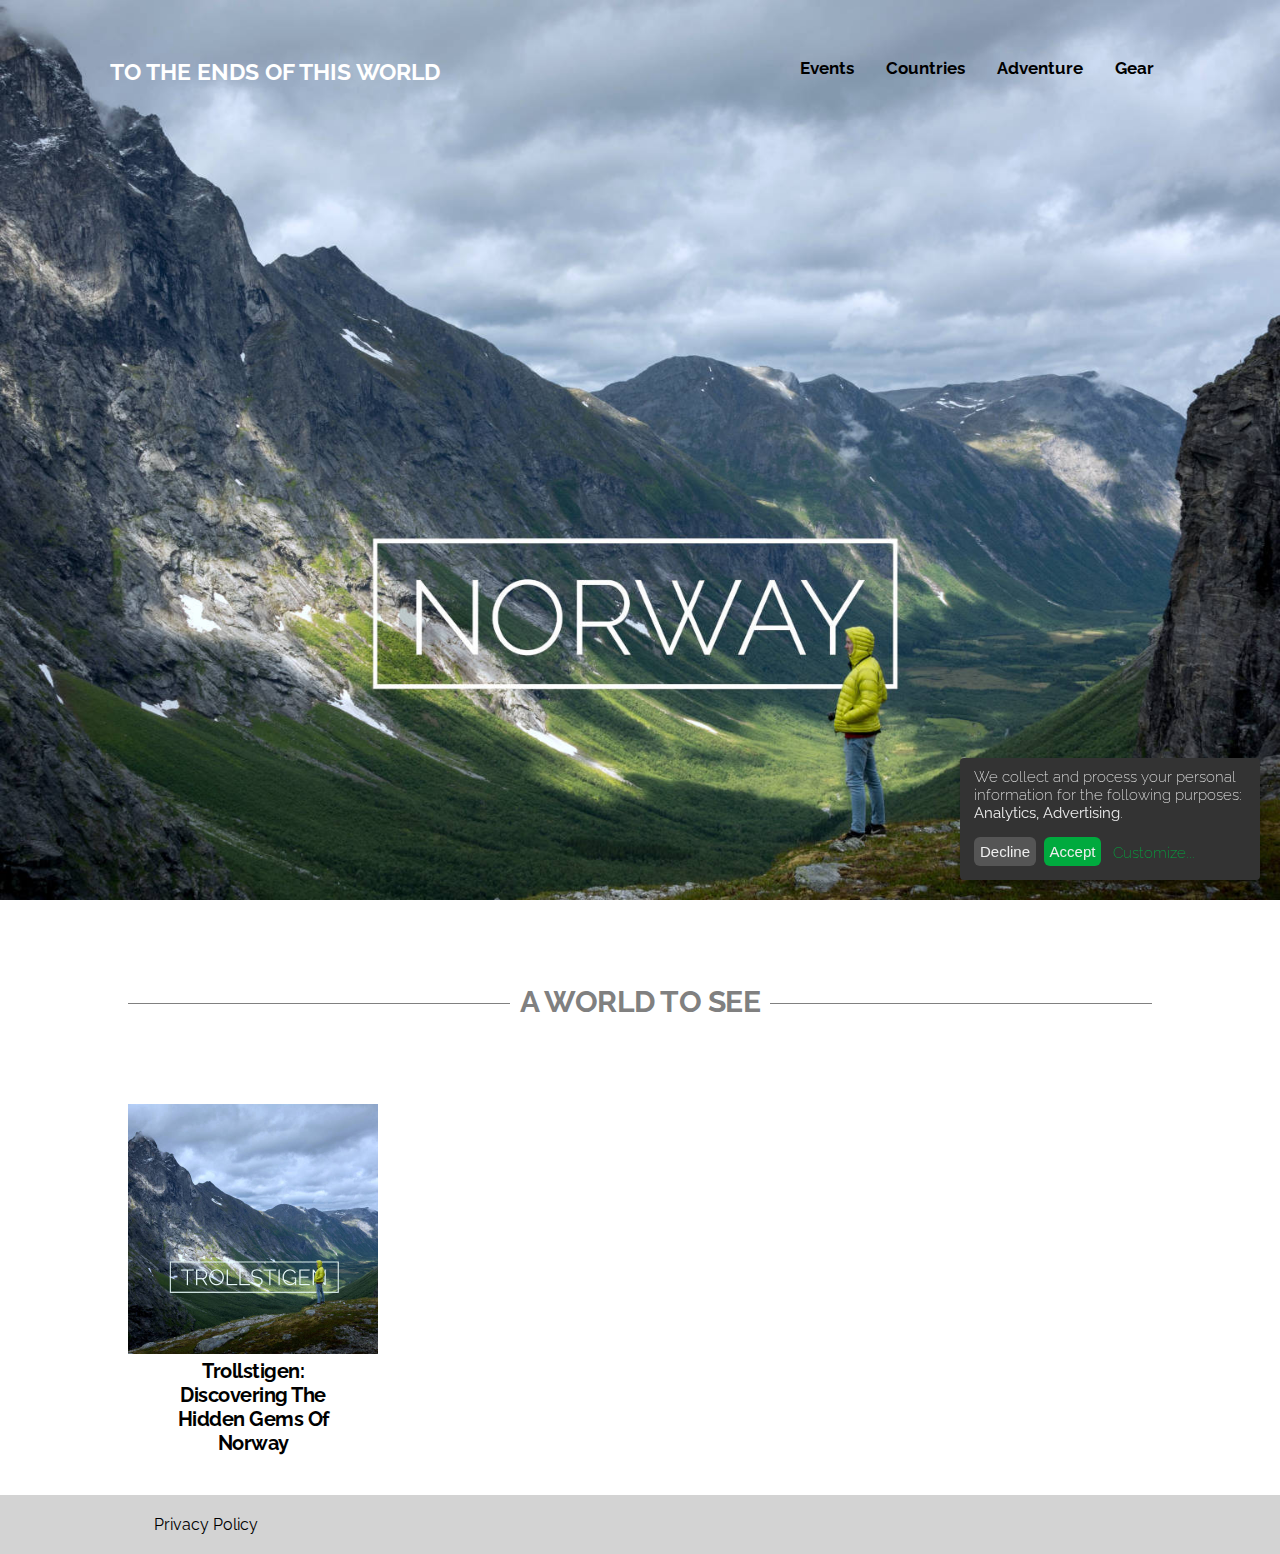
<file: norway.html>
<!DOCTYPE html>
<html>
<head>
    
    <!-- Global site tag (gtag.js) - Google Analytics -->
    <script async type="text/plain"
              data-type="text/javascript"
              data-name="googleAnalytics" 
              data-src="https://www.googletagmanager.com/gtag/js?id=UA-96216930-2">
    </script>
    <script>
      window.dataLayer = window.dataLayer || [];
      function gtag(){dataLayer.push(arguments);}
      gtag('js', new Date());

      gtag('config', 'UA-96216930-2');
    </script>
    
    
    
    <title>Norway | To The Ends Of This World</title>
    <script defer type="application/javascript" src="config.js"></script>
    <script defer type="application/javascript" src="klaro.js"></script>
    <link rel="stylesheet" type="text/css" href="style.css">
    <link href="https://fonts.googleapis.com/css?family=Raleway:400,700, 500i&display=swap" rel="stylesheet">
    <link rel="stylesheet" href="https://cdnjs.cloudflare.com/ajax/libs/font-awesome/4.7.0/css/font-awesome.min.css">
    <meta charset="utf-8">
</head>
<body>
    
     <div class="indexNavImage">
        <div class="indexNavImageWrapper" style="background-image: url('Images/Norway/Norway-2x1-2.jpg'); background-size: auto 100vh; height: 100vh; background-repeat: no-repeat; background-position: center";>
            
            <div class="logo" >
                <a href="index.html">To the ends of this world</a>
            </div>
            
            <div class="topnav" id="myTopnav">
                <a href="gear.html">Gear</a>
                <a href="adventure.html">Adventure</a>
                <a href="countries.html">Countries</a>
                <a href="events.html">Events</a>
                <a href="javascript:void(0);" class="icon" onclick="myFunction()">
                    <i class="fa fa-bars"></i>
                </a>
            </div>

            <script>
                function myFunction() {
                var x = document.getElementById("myTopnav");
                if (x.className === "topnav") {
                    x.className += " responsive";
                } else {
                    x.className = "topnav";
                    }
                }
            </script>   
            
        </div>
    </div>
    
<div class="content">
        
        <div class="lineText">
            <h1><span>a world to see</span></h1>
        </div>
                
        <section class="grid-index">
          <div class="grid-container-index">
            <figure class="grid-index-indiv">
                  <img src="Images/Norway/Trollstigen/trollstigen-square.jpg" alt="">
                  <figcaption>
                        <h2 class="name"></h2>
                  </figcaption>
                  <div class="grid-index-indiv-title">    
                        <h1>Trollstigen: discovering the hidden gems of norway</h1>
                  </div>
            </figure>
          </div>
        </section>      
              
    </div>

<div class="footer">
    <div class="footerNav" id="myFooterNav">
        <a href="privacy.html">Privacy Policy</a>
    </div>
</div> 
</body>
</html>
</file>
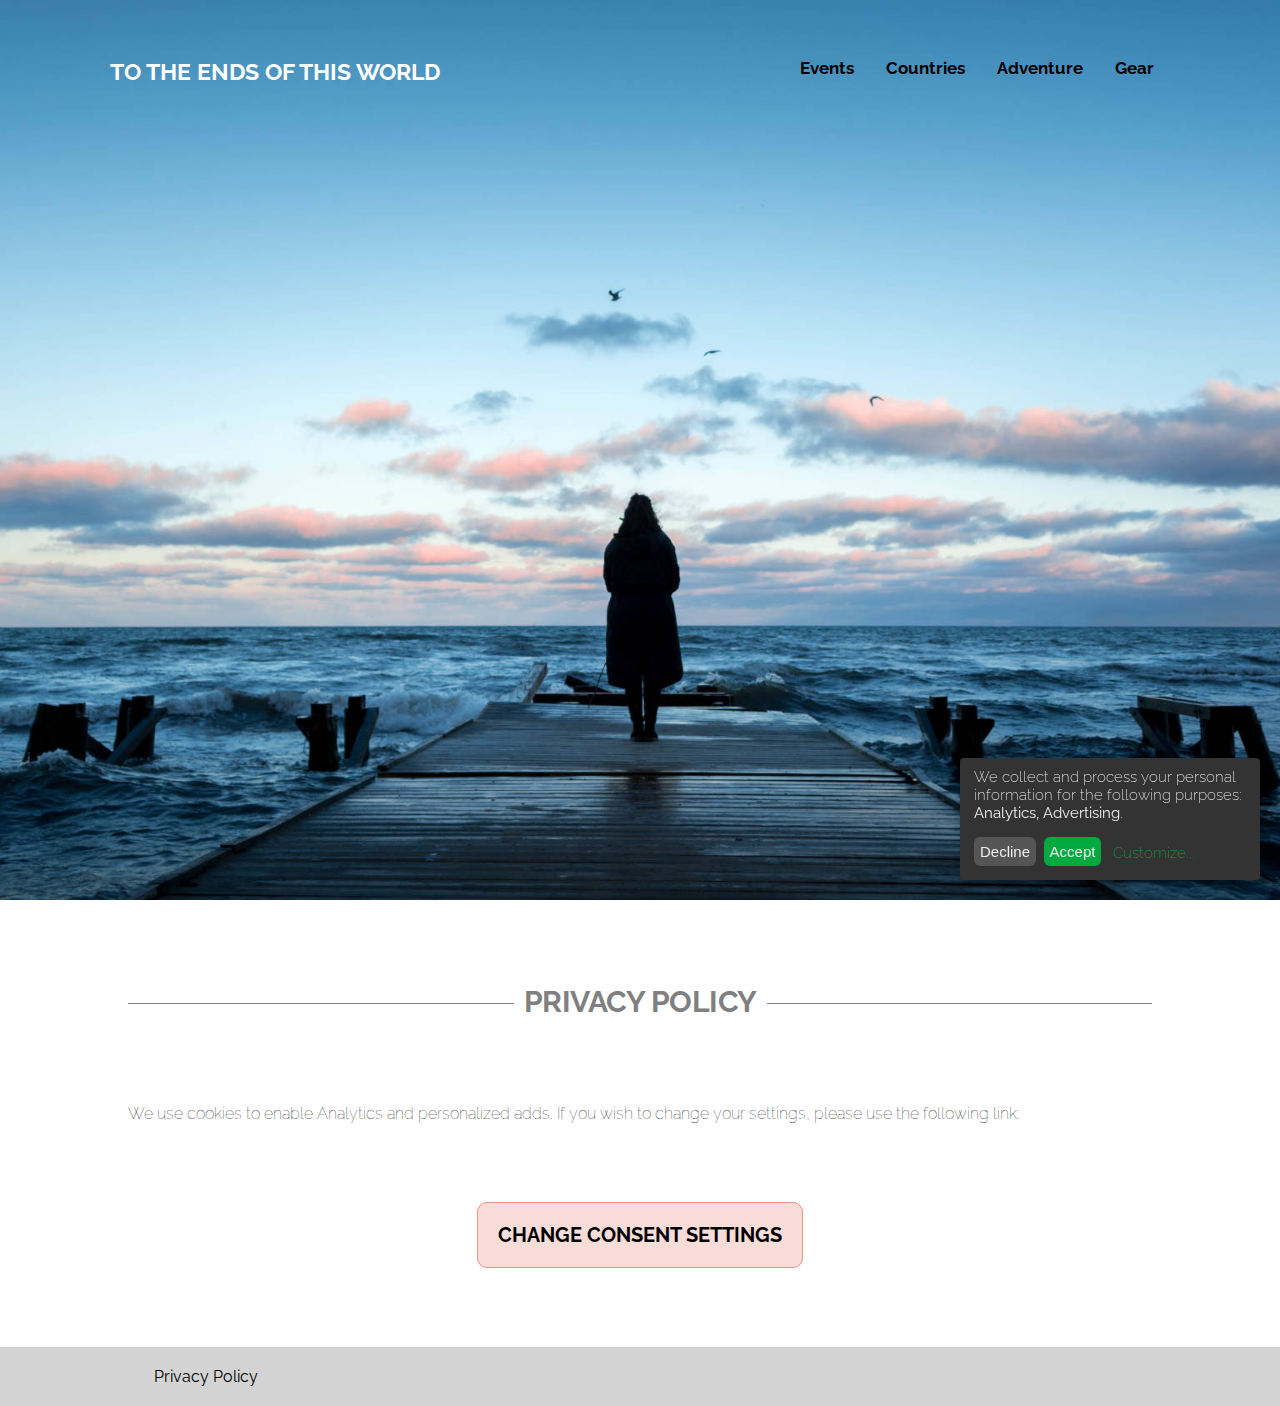
<file: privacy.html>
<!DOCTYPE html>
<html>
<head>
    
    <!-- Global site tag (gtag.js) - Google Analytics -->
    <script async type="text/plain"
              data-type="text/javascript"
              data-name="googleAnalytics" 
              data-src="https://www.googletagmanager.com/gtag/js?id=UA-96216930-2">
    </script>
    <script>
      window.dataLayer = window.dataLayer || [];
      function gtag(){dataLayer.push(arguments);}
      gtag('js', new Date());

      gtag('config', 'UA-96216930-2');
    </script>
    
    
    
    <title>To The Ends Of This World</title>
    <script defer type="application/javascript" src="config.js"></script>
    <script defer type="application/javascript" src="klaro.js"></script>
    <link rel="stylesheet" type="text/css" href="style.css">
    <link href="https://fonts.googleapis.com/css?family=Raleway:400,700, 500i&display=swap" rel="stylesheet">
    <link rel="stylesheet" href="https://cdnjs.cloudflare.com/ajax/libs/font-awesome/4.7.0/css/font-awesome.min.css">
    <meta charset="utf-8">
</head>
<body>
    
     <div class="indexNavImage">
        <div class="indexNavImageWrapper" style="background-image: url('Images/countries/countries.jpg'); background-size: auto 100vh; height: 100vh; background-repeat: no-repeat; background-position: center";>
            
            <div class="logo" >
                <a href="index.html">To the ends of this world</a>
            </div>
            
            <div class="topnav" id="myTopnav">
                <a href="gear.html">Gear</a>
                <a href="adventure.html">Adventure</a>
                <a href="countries.html">Countries</a>
                <a href="events.html">Events</a>
                <a href="javascript:void(0);" class="icon" onclick="myFunction()">
                    <i class="fa fa-bars"></i>
                </a>
            </div>

            <script>
                function myFunction() {
                var x = document.getElementById("myTopnav");
                if (x.className === "topnav") {
                    x.className += " responsive";
                } else {
                    x.className = "topnav";
                    }
                }
            </script>   
            
        </div>
    </div>
    
    <div class="content">
        <div class="lineText">
            <h1><span>Privacy Policy</span></h1>
        </div>
        <div class="privacyPolicy">
            <h2>We use cookies to enable Analytics and personalized adds. If you wish to change your settings, please use the following link:</h2>
            <div class="privacyButton">
                <a class="button is-success" onclick="return klaro.show();">Change consent settings</a>
            </div>   
        </div>
    </div>

<div class="footer">
    <div class="footerNav" id="myFooterNav">
        <a href="privacy.html">Privacy Policy</a>
    </div>
</div> 
</body>
</html>
</file>
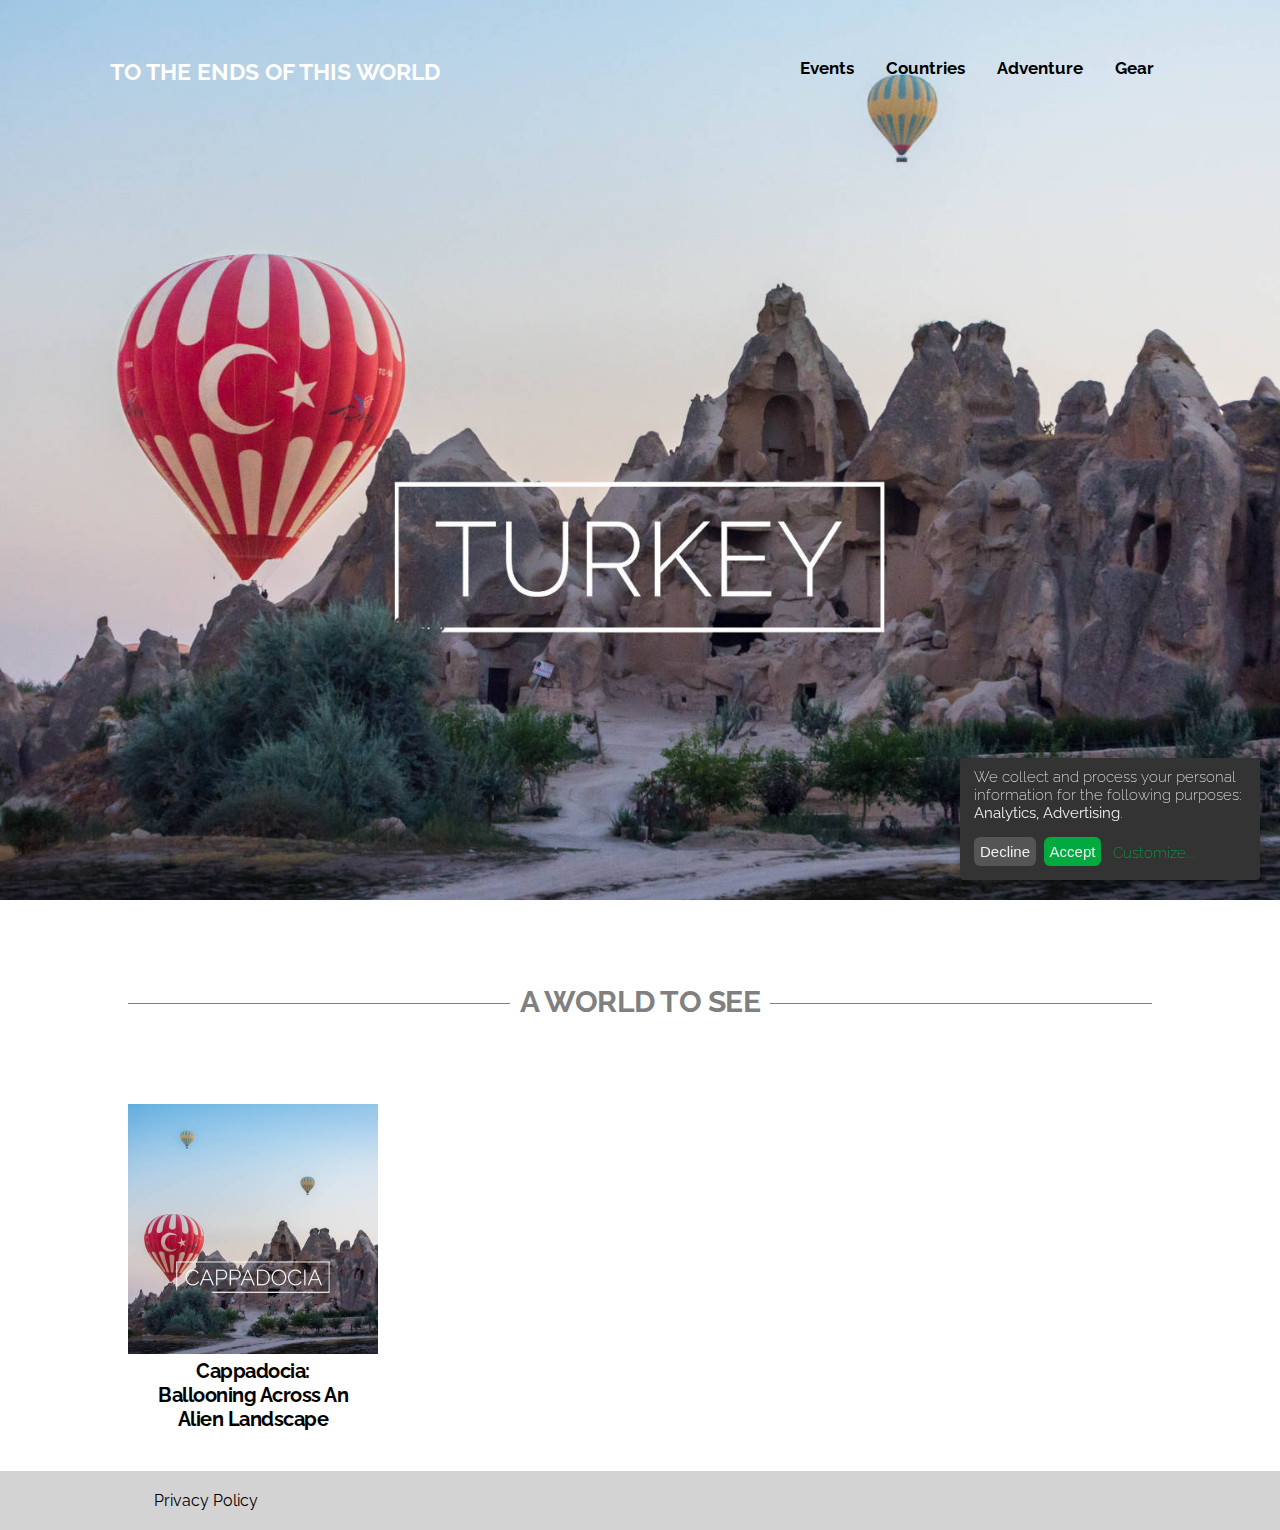
<file: turkey.html>
<!DOCTYPE html>
<html>
<head>
    
    <!-- Global site tag (gtag.js) - Google Analytics -->
    <script async type="text/plain"
              data-type="text/javascript"
              data-name="googleAnalytics" 
              data-src="https://www.googletagmanager.com/gtag/js?id=UA-96216930-2">
    </script>
    <script>
      window.dataLayer = window.dataLayer || [];
      function gtag(){dataLayer.push(arguments);}
      gtag('js', new Date());

      gtag('config', 'UA-96216930-2');
    </script>
    
    
    
    <title>Turkey | To The Ends Of This World</title>
    <script defer type="application/javascript" src="config.js"></script>
    <script defer type="application/javascript" src="klaro.js"></script>
    <link rel="stylesheet" type="text/css" href="style.css">
    <link href="https://fonts.googleapis.com/css?family=Raleway:400,700, 500i&display=swap" rel="stylesheet">
    <link rel="stylesheet" href="https://cdnjs.cloudflare.com/ajax/libs/font-awesome/4.7.0/css/font-awesome.min.css">
    <meta charset="utf-8">
</head>
<body>
    
     <div class="indexNavImage">
        <div class="indexNavImageWrapper" style="background-image: url('Images/Turkey/turkey-2x1.jpg'); background-size: auto 100vh; height: 100vh; background-repeat: no-repeat; background-position: center";>
            
            <div class="logo" >
                <a href="index.html">To the ends of this world</a>
            </div>
            
            <div class="topnav" id="myTopnav">
                <a href="gear.html">Gear</a>
                <a href="adventure.html">Adventure</a>
                <a href="countries.html">Countries</a>
                <a href="events.html">Events</a>
                <a href="javascript:void(0);" class="icon" onclick="myFunction()">
                    <i class="fa fa-bars"></i>
                </a>
            </div>

            <script>
                function myFunction() {
                var x = document.getElementById("myTopnav");
                if (x.className === "topnav") {
                    x.className += " responsive";
                } else {
                    x.className = "topnav";
                    }
                }
            </script>   
            
        </div>
    </div>
    
<div class="content">
        
        <div class="lineText">
            <h1><span>a world to see</span></h1>
        </div>
                
        <section class="grid-index">
          <div class="grid-container-index">
            <figure class="grid-index-indiv">
                  <img src="Images/Turkey/Cappadocia/Cappadocia-square.jpg" alt="">
                  <figcaption>
                        <h2 class="name"></h2>
                  </figcaption>
                  <div class="grid-index-indiv-title">    
                        <h1>Cappadocia: Ballooning across an alien landscape</h1>
                  </div>
            </figure>
          </div>
        </section>      
              
    </div>

<div class="footer">
    <div class="footerNav" id="myFooterNav">
        <a href="privacy.html">Privacy Policy</a>
    </div>
</div> 
</body>
</html>
</file>
<file: style.css>
*{
    margin: 0;
    padding: 0;
    border: 0;
    outline: 0;
    font-size: 100%;
    vertical-align: baseline;
}

body{
}

html{
    font-family: 'Raleway', sans-serif;
    
}

h1{
    font-size: 30px;
    letter-spacing: -0.5px;
}

h3{
    font-size: 26px;
}

p{
    font-size: 15px;
    font-weight: 200;
}

.red{
    color:#ac0000;
}

.bold{
    font-weight: 700;
}

.nav{
    width: 100%;
}


.indexNav{
    width: 100%;
}

.navWrapper {
    width: 80%;
    margin: 5px 10%;
    height: 50px;
}

.indexNavWrapper {
    width: 80%;
    margin: 5px 10%;
    height: 50px;
}

.navWrapper a{
    float: left;
    margin-top 3em;
    text-decoration: none;
}

.indexNavWrapper a{
    float: left;
    margin-top 3em;
    text-decoration: none;
}

.right{
    float: right;
}

.menu, .search{
    display: flex;
    align-items: center;
    margin-top: 7px;
}

.menu img{
    margin-right: 10px;
}

.search img{
    margin-left: 10px;
}

.menu p, .search p{
    color: #65747e;
    font-size: 26px;
}

.menu{
    margin-left: 50px;
}

.search{
    margin-right: 50px
}

/* ----------------------------------------Image---------------------------------------- */

.imageSection{
    position: relative;
    width: 80%;
    margin: auto;
}

.imageSectionWrapper{
    display: block;
}

.countriesImageSectionWrapper{
    display: block;
    width: 100%;
    margin: 50px auto;
}


/* ----------------------------------------Index Image---------------------------------------- */


.indexImageSectionText {
    position: relative;
    top: 0;
    width: 50%;
}

.indexImageSectionText h1{
    color: black;
    padding: 100px;
    font-size: 30px;
}

.indexImage{
    margin: auto;
        position: relative;
}

.indexNavImage{
    margin: auto;
        position: relative;
}

.indexImageWrapper img{
    position: relative;
    display: block;
    width: 100%;
    
}

.indexNavImageWrapper img{
    position: relative;
    display: block;
    width: 100%;
    
}

.blogPostTitle{
    margin: 60px 0px 0px 40px ;
    
}

.info{
    margin: auto;
    margin: 0px 40px ;
}

.info p{
    font-weight: 500;
    font-style: italic;
}

.subInfo{
    padding: 3px 50% 3px 0 ;
    margin: 20px 0px 10px ;
    display: flex;
    border-left: 4px solid #4F4F4F;
    height: auto;
    margin-left: 10px;
    top: 0;
}

.subInfo p{
    margin: 0 0 0 20px;
    font-style: normal;
    color: 4F4F4F
}

.articleDate p{
    margin: 0 0px 0 0px;
    font-style: normal;
    font-size: 10;
    /*border-bottom: 1px solid lightgray;*/
}
.articleAuthor p{
    margin: 2px 0 0 0px;
    font-style: italic;
    font-size: 10;
}

.content{
    width: 80%;
    margin: auto;
}


@media (max-width: 1000px) {
  .content{
      width: 95%;
  }
}


.contentWrapperText{
    margin: auto;
    display: flex;
    margin: 30
}

.contentWrapperImage{
    margin: auto;
    display: flex;
}

.mainContentText p{
    margin: auto;
    margin: 0px 40px
}

.mainContentText{
    flex: 3;
}
.mainContentImage{
    flex: 1;
}

.sideBar{
    flex: 1;
}








* {box-sizing: border-box;}


/* ---------------------------------------------2x2--------------------------------------------- */


.grid2x2 {
  display: grid;
  grid-template-columns: 1fr 1fr;
  grid-gap: 6px;
  background-color: #ffffff;
  height: 100%;
  margin: 0;
  padding: 0;
  padding-top: 6px;
}


/* ---------------------------------------grid countries---------------------------------------- */


.grid-container-countries {
  width: 100%;
  max-width: 2000px;
  margin: 0 auto;
  display: grid;
  grid-template-columns: repeat(2, 1fr);
  grid-gap: .5em;
}
@media (min-width: 52em) {
  .grid-container-countries {
    grid-template-columns: repeat(auto-fit, minmax(12em, 1fr));
  }
}

.grid-countries {
  background: #fff;
  padding: 5em 0 2em 0;
  color: rgba(248, 248, 248, 0.6);
}

.team-description {
  grid-column: span 2;
}
@media (min-width: 52em) {
  .team-description {
    grid-column: auto;
    grid-row: span 2;
    align-self: center;
  }
}

/* --full country-- */
.grid-country {
  margin: 0;
  padding: 0;
  position: relative;
}
.grid-country img {
  width: 100%;
  display: block;
}
.grid-country figcaption {
  position: absolute;
  top: 1em;
  bottom: 1em;
  right: 1em;
  left: 1em;
  background: rgba(112, 169, 161, 0.8);
  color: #0b2027;
  display: flex;
  align-items: center;
  justify-content: center;
  opacity: 0;
  transition: opacity ease-in-out 300ms;
}
.grid-country:hover figcaption {
  opacity: 1;
}
.grid-country .name {
  text-transform: uppercase;
  line-height: 1;
  text-align: center;
}

/* ----------------------------------Empty Country------------------------------------- */
.emptyCountries {
  margin: 0;
  padding: 0;
  position: relative;
  background-color: #DD5039;
  display: flex;
  align-items: center;
  justify-content: center;
  text-decoration: none;
  text-decoration: none!important;
}

.emptycountries:hover{
    background-color: #d33d25;
    transition: 0.3s;
    text-decoration: none!important;
}

.emptycountries h1{
    color: #fff;
    border: 1px solid #fff;
    padding: 10px;
    margin: 41% 0;
    font-size: 15px;
    text-decoration: none!important;
}

a:link{
    text-decoration: none!important;
}


/* ---------------------------------------Index Grid---------------------------------------- */


.grid-container-index {
    position:relative;
  width: 100%;
  max-width: 2000px;
  margin: 0 auto;
  display: grid;
  grid-template-columns: repeat(2, 1fr);
  grid-gap: .5em;
}
@media (min-width: 1000px) {
  .grid-container-index {
    grid-template-columns: repeat(2, 1fr 1fr);
  }
}

.grid-index {
  background: #fff;
  padding: 5em 0 0 0;
  color: rgba(248, 248, 248, 0.6);
}

.grid-index-words {
  grid-column: span 2;
}
@media (min-width: 52em) {
  .grid-index-words {
    grid-column: span 2;
    grid-row: span 1;
    align-self: center;
  }
}

.index-title {
  text-transform: uppercase;
  font-weight: 300;
  font-size: 6em;
  color: #404040;
  margin-top: 0;
  line-height: 1;
}
.index-title span {
  display: block;
  font-weight: 900;
}

.grid-index-indiv {
  margin: 0;
  padding: 0;
  position: relative;
}

.grid-index-indiv img {
  width: 100%;
  display: block;
}

.grid-index-indiv figcaption {
  position: absolute;
  top: 0em;
  bottom: 0em;
  right: 0em;
  left: 0em;
  background: rgba(0, 0, 0, 0.1);
  color: #0b2027;
  display: flex;
  align-items: center;
  justify-content: center;
  opacity: 0;
  transition: opacity ease-in-out 300ms;
}
.grid-index-indiv:hover figcaption {
  opacity: 1;
}
.grid-index-indiv .name {
  text-transform: uppercase;
  line-height: 1;
  text-align: center;
}


.grid-index-indiv-title{
    position: relative;
      margin: 0;
  padding: 0;
  position: relative;
  display: flex;
  align-items: center;
  justify-content: center 
}

@media (max-width: 1000px) {
  .grid-index-indiv-title{
        align-items: left;
        justify-content: left; 
  }
}

.grid-index-indiv-title h1{
    color: black;
    font-size: 20px;
    padding: 5px 1.5em;
    margin: 0 0 35px 0;
    text-align: center;
    text-transform: capitalize;
}

@media (max-width: 1000px) {
  .grid-index-indiv-title h1{
    padding: 5px;
    margin: 10px 0 50px 0;
    text-align: left;
  }
}

.grid-index-indiv-country{
    position: relative;
      margin: 0;
  padding: 0;
  position: relative;
  display: flex;
  align-items: center;
  justify-content: center; 
}

@media (max-width: 1000px) {
  .grid-index-indiv-country{
        align-items: left;
        justify-content: left; 
  }
}

.grid-index-indiv-country h2{
    color: gray;
    font-weight: 100;
    font-style: italic;
    padding: 5px;
    margin: 15px 0 0 0;
    font-size: 17px;
    text-transform: capitalize;
}



@media (max-width: 1000px) {
  .grid-index-indiv-country h2{
      margin: 0px;
  }
}

.grid-index-indiv-read{
    position: absolute;
    bottom: 0;
      margin: 0;
    left: 0;
right: 0;
margin-left: auto;
margin-right: auto;
  padding: 0;
  display: flex;
  align-items: center;
  justify-content: center 
}

.grid-index-indiv-read h3{
    color: darkturquoise;
    font-weight: 100;
    padding: 5px;
    margin: 0 0 40px 0 ;
    font-size: 13px;
}

@media (max-width: 1000px) {
  .grid-index-indiv-read h3{
    margin: 0 0 10px 0 ;
      display: none;
  }
}

/* ---------------------------------------51/195 Countries---------------------------------------- */

.number-of-countries{
    margin: 100 0 50px 10em;
    position: relative;
}

.number-of-countries-number{}

.number-of-countries-number h1{
    display: inline-block;
    padding: 0 30px 10px 20px;
      border: 5px solid gray;
    color: #d33d25;
    font-style: italic;
    font-size: 12em;
    font-weight: 100
}

.number-of-countries-total{
    position: absolute;
    top: 40px;
    left: 300px;
}

.number-of-countries-total h1{
    color: #363636;
    font-size: 70px;
    font-weight: 30000
}

.number-of-countries-countries{
position: absolute;
    top: 110px;
    left: 300px;
}

.number-of-countries-countries h1{
    color: black;
    font-size: 70px;
    font-weight: 300
}


/* ---------------------------------------NAV---------------------------------------- */

.logo a{
  float: left;
    color: white;
    text-decoration: none;
    text-transform: uppercase;
    padding: 44px 0px  0px 110px ;
    margin: 14px 0px;
    font-size: 23px;
    font-weight: bold;
}

@media (max-width: 1000px) {
    .logo a{
        width: 100%;
        text-align: center;
        font-size: 4vw;
        padding: 0px ;
        margin: 54px 0px 0px 0px;
  }
}

.topnav {
  overflow: hidden;
    padding: 0px 110px 0px 0px ;
}

.topnav a {
  float: right;
  display: block;
  color: black;
  text-align: center;
  padding: 4px 16px;
    margin: 54px 0px;
  text-decoration: none;
  font-size: 17px;
    font-weight: bold;
}

.topnav a:hover {
  background-color: rgba(0, 0, 0, 0.2);
  color: black;
}

.topnav a.active {
  color: black;
  border: 1px solid black;
}

.topnav .icon {
  display: none;
}

@media screen and (max-width: 1000px) {
  .topnav a {display: none;}
    /*.topnav a:not(:first-child) {display: none;}*/
  .topnav a.icon {
      position: absolute;
      top: 0.8vw;
      right:7vw;
    float: right;
    display: block;
    padding:20px;
    margin: 34px 0px 0px 0px;
  }
}

@media screen and (max-width: 1000px) {
  .topnav.responsive {
        position: absolute;
        text-align: center;
      margin: 120px 0;
    }
  .topnav.responsive .icon {
      width: 100;
      position: absolute;
      display: inline-block;
      margin: 0px;
      padding: 25px;
      left: 0px;
      background-color: rgba(0, 0, 0, 0);
      color: black;
  }
  .topnav.responsive a {
      position: relative;
    float: none;
    display: block;
    text-align: left;
              width: 100vw;
        text-align: center;
      font-size: 3vw;
      margin: 0px;
      padding: 25px;
      background-color: rgba(0, 0, 0, .4);
      color: white;   
      border: none;
      text-transform: uppercase;
      
  }
  .topnav.responsive a:hover {
      background-color: rgba(0, 0, 0, .5);
  }
      
  .topnav.responsive .icon:hover {
      background-color: rgba(0, 0, 0, 0);
  }
    
      .topnav.responsive a:first-child {
          margin: 100px 0 0 0;
      
  }
}

/* ---------------------------------------Line Text---------------------------------------- */


.lineText{
    margin: 100px 0 0 0
}

.lineText h1 {
   width: 100%; 
   text-align: center; 
   border-bottom: 1px solid grey; 
   line-height: 0.1em;
   margin: 10px 0 20px; 
    text-transform: uppercase;
    color: gray
} 

.lineText span { 
    background:#fff; 
    padding:0 10px; 
}


/* ---------------------------------------Footer Nav---------------------------------------- */
.footer{
    background-color: lightgrey;
    padding: 20px;
}

.footerNav{
    width: 80%;
    margin:auto;
}

.footerNav a{
    text-decoration: none;
    color: black;
    padding: 10px;
}

.footerNav a:hover{
    background-color: rgba(0, 0, 0, .1);
}


/* ---------------------------------------Privacy Policy---------------------------------------- */

.privacyPolicy{
    margin: 100px 0;
}

.privacyPolicy h2{
    font-weight: 100
}

.privacyButton{
    padding: 100px 0 0 0;
    text-align: center;
}

.privacyButton a{
  font-weight: bold;
  text-transform: uppercase;   
  font-size: 20px;
  background-color: rgba(221, 80, 57, .2);
  border: 1px solid rgba(221, 80, 57, .5);
  padding: 20px;
  border-radius: 10px
}

.privacyButton a:hover{
  background-color: rgba(221, 80, 57, .3);
}
</file>
